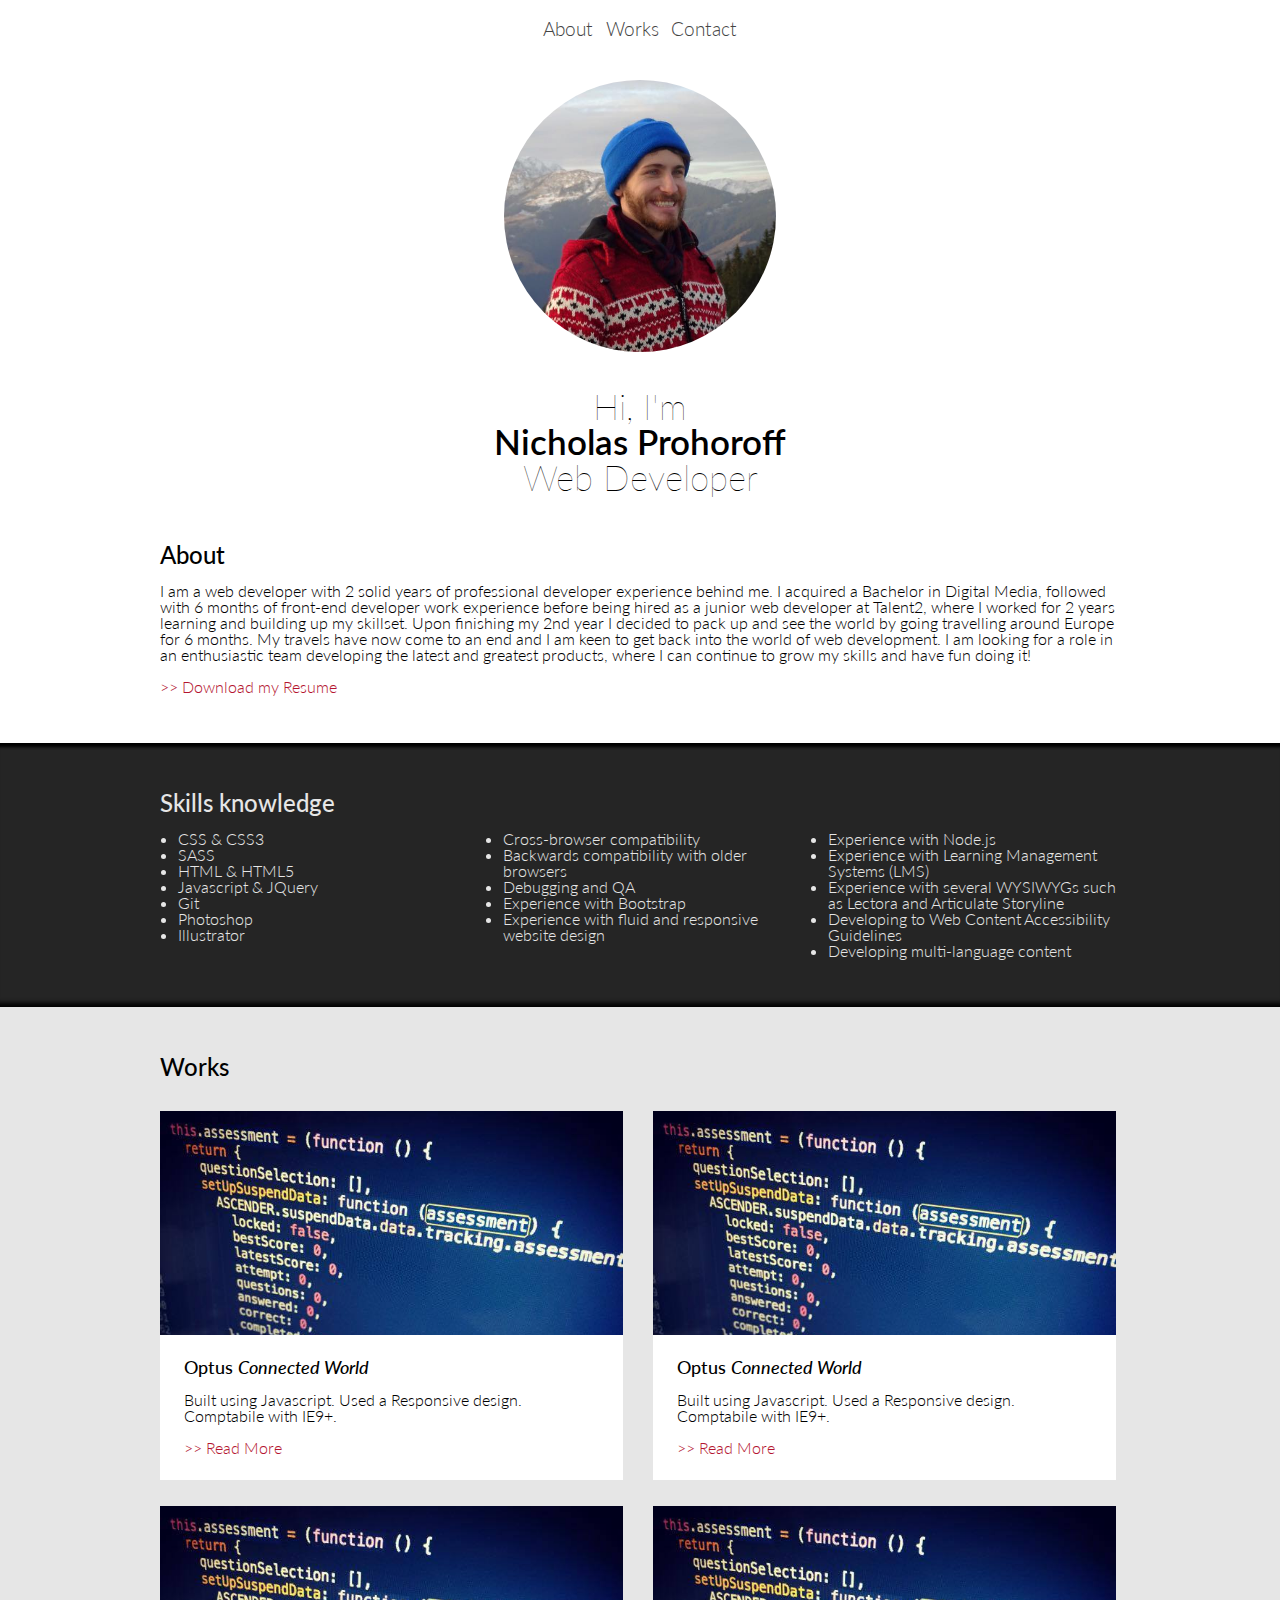
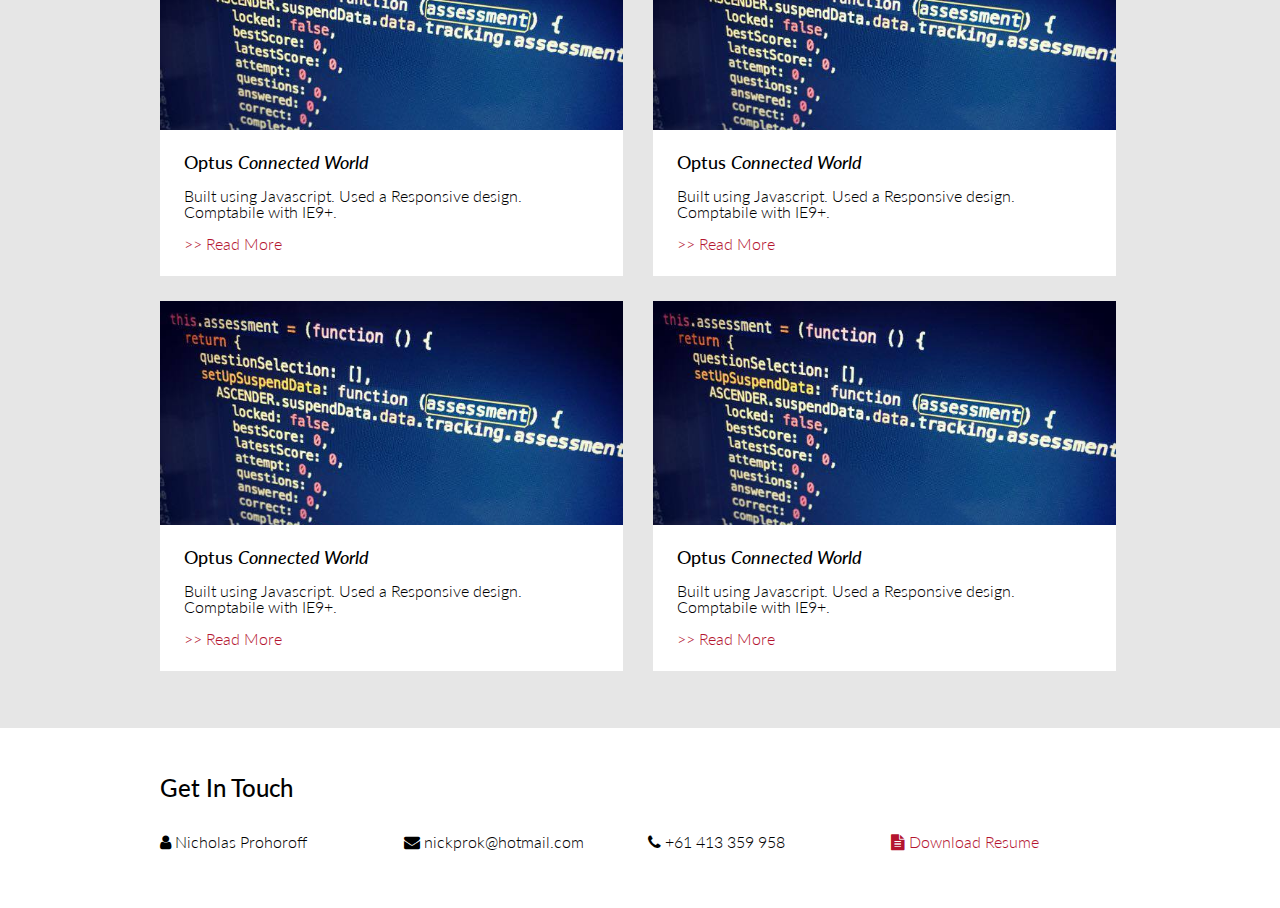
<file: index.html>
<!DOCTYPE html>
<!-- HTML5 Boilerplate -->
<!--[if lt IE 7]>      <html class="no-js lt-ie9 lt-ie8 lt-ie7"> <![endif]-->
<!--[if IE 7]>         <html class="no-js lt-ie9 lt-ie8"> <![endif]-->
<!--[if IE 8]>         <html class="no-js lt-ie9"> <![endif]-->
<!--[if gt IE 8]><!--> <html class="no-js"> <!--<![endif]-->
<html>
    <head>
        <meta charset="UTF-8">
        
        <!---------------------------------------------------------------------
            Responsive Grid setup. From http://www.responsivegridsystem.com
        ----------------------------------------------------------------------->
        <!-- Always force latest IE rendering engine & Chrome Frame -->
        <meta http-equiv="X-UA-Compatible" content="IE=edge,chrome=1">
        <meta http-equiv="cleartype" content="on">

        <!-- Responsive and mobile friendly stuff -->
        <meta name="HandheldFriendly" content="True">
        <meta name="MobileOptimized" content="320">
        <meta name="viewport" content="width=device-width, initial-scale=1.0">

        <!-- Stylesheets -->
        <link rel="stylesheet" href="css/html5reset.css" media="all">
        <link rel="stylesheet" href="css/col.css" media="all">
        <link rel="stylesheet" href="css/2cols.css" media="all">
        <link rel="stylesheet" href="css/3cols.css" media="all">
        <link rel="stylesheet" href="css/4cols.css" media="all">
        <link rel="stylesheet" href="css/5cols.css" media="all">
        <link rel="stylesheet" href="css/6cols.css" media="all">
        <link rel="stylesheet" href="css/7cols.css" media="all">
        <link rel="stylesheet" href="css/8cols.css" media="all">
        <link rel="stylesheet" href="css/9cols.css" media="all">
        <link rel="stylesheet" href="css/10cols.css" media="all">
        <link rel="stylesheet" href="css/11cols.css" media="all">
        <link rel="stylesheet" href="css/12cols.css" media="all">
        <!--------------------------------------------------------------
            End of responsive grid setup
        --------------------------------------------------------------->    
        
        <script src="https://ajax.googleapis.com/ajax/libs/jquery/2.2.0/jquery.min.js"></script>
        <script src="js/jscript.js"></script>
        
        <link href='https://fonts.googleapis.com/css?family=Lato:400,700,900,300,100,900italic,700italic,400italic,300italic,100italic' rel='stylesheet' type='text/css'>
        <link rel="stylesheet" href="https://maxcdn.bootstrapcdn.com/font-awesome/4.5.0/css/font-awesome.min.css">
        
        <link rel="stylesheet" href="css/main.css">
        
        <title></title>
    </head>
    <body>
        <header>
            <nav>
                <ul>
                    <li><a href="#about">About</a></li>
                    <li><a href="#works">Works</a></li>
                    <li><a href="#contact">Contact</a></li>
                </ul>
            </nav>
        </header>
        <main id="about">
            <div class="title">
                <div class="photo">
                </div>
                <h1>
                    <span>Hi, I'm</span><br>
                    Nicholas Prohoroff <br>
                    <span>Web Developer</span>
                </h1>
            </div>
            <article>
                <section class="about">
                    <h2>About</h2>
                    <p>I am a web developer with 2 solid years of professional developer experience behind me. I acquired a Bachelor in Digital Media, followed with 6 months of front-end developer work experience before being hired as a junior web developer at Talent2, where I worked for 2 years learning and building up my skillset. Upon finishing my 2nd year I decided to pack up and see the world by going travelling around Europe for 6 months. My travels have now come to an end and I am keen to get back into the world of web development. I am looking for a role in an enthusiastic team developing the latest and greatest products, where I can continue to grow my skills and have fun doing it!</p>
                    <a href="files/nicholasprohoroff_resume.pdf" target="_blank">>> Download my Resume</a>
                </section>
                <section class="skills">
                    <h2>Skills knowledge</h2>
                    <div class="section group">
                        <div class="col span_1_of_3">
                            <ul>
                                <li>CSS &amp; CSS3</li>
                                <li>SASS</li>
                                <li>HTML &amp; HTML5</li>
                                <li>Javascript &amp; JQuery</li>
                                <li>Git</li>
                                <li>Photoshop</li>
                                <li>Illustrator</li>
                            </ul>
                        </div>
                        <div class="col span_1_of_3">
                            <ul>
                                <li>Cross-browser compatibility</li>
                                <li>Backwards compatibility with older browsers</li>
                                <li>Debugging and QA</li>
                                <li>Experience with Bootstrap</li>
                                <li>Experience with fluid and responsive website design</li>
                            </ul>
                        </div>
                        <div class="col span_1_of_3">
                            <ul>
                                <li>Experience with Node.js</li>
                                <li>Experience with Learning Management Systems (LMS)</li>
                                <li>Experience with several WYSIWYGs such as Lectora and Articulate Storyline</li>
                                <li>Developing to Web Content Accessibility Guidelines</li>
                                <li>Developing multi-language content</li>
                            </ul>
                        </div>
                    </div>
                </section>
                <section id="works" class="works">
                    <h2>Works</h2>
                    <div class="worksWrapper section group">
                        <div class="item col span_1_of_6">
                            <div class="imageContainer">
                            </div>
                            <div class="description">
                                <h3>Optus <i>Connected World</i></h3>
                                <p>Built using Javascript. Used a Responsive design. Comptabile with IE9+.</p>
                                <a>>> Read More</a>
                            </div>
                        </div>
                        <div class="item col span_1_of_6">
                            <div class="imageContainer">
                            </div>
                            <div class="description">
                                <h3>Optus <i>Connected World</i></h3>
                                <p>Built using Javascript. Used a Responsive design. Comptabile with IE9+.</p>
                                <a>>> Read More</a>
                            </div>
                        </div>
                        <div class="item col span_1_of_6">
                            <div class="imageContainer">
                            </div>
                            <div class="description">
                                <h3>Optus <i>Connected World</i></h3>
                                <p>Built using Javascript. Used a Responsive design. Comptabile with IE9+.</p>
                                <a>>> Read More</a>
                            </div>
                        </div>
                        <div class="item col span_1_of_6">
                            <div class="imageContainer">
                            </div>
                            <div class="description">
                                <h3>Optus <i>Connected World</i></h3>
                                <p>Built using Javascript. Used a Responsive design. Comptabile with IE9+.</p>
                                <a>>> Read More</a>
                            </div>
                        </div>
                        <div class="item col span_1_of_6">
                            <div class="imageContainer">
                            </div>
                            <div class="description">
                                <h3>Optus <i>Connected World</i></h3>
                                <p>Built using Javascript. Used a Responsive design. Comptabile with IE9+.</p>
                                <a>>> Read More</a>
                            </div>
                        </div>
                        <div class="item col span_1_of_6">
                            <div class="imageContainer">
                            </div>
                            <div class="description">
                                <h3>Optus <i>Connected World</i></h3>
                                <p>Built using Javascript. Used a Responsive design. Comptabile with IE9+.</p>
                                <a>>> Read More</a>
                            </div>
                        </div>
                    </div>
                </section>
            </article>
        </main>
        <footer id="contact">
            <h2>Get In Touch</h2>
            <ul class="section group">
                <li class="col span_1_of_4"><i class="fa fa-user"></i> Nicholas Prohoroff</li>
                <li class="col span_1_of_4"><i class="fa fa-envelope"></i> nickprok@hotmail.com</li>
                <li class="col span_1_of_4"><i class="fa fa-phone"></i> +61 413 359 958</li>
                <li class="col span_1_of_4"><a href="files/nicholasprohoroff_resume.pdf" target="_blank"><i class="fa fa-file-text"></i> Download Resume</a></li>
            </ul>
        </footer>
    </body>
</html>
</file>
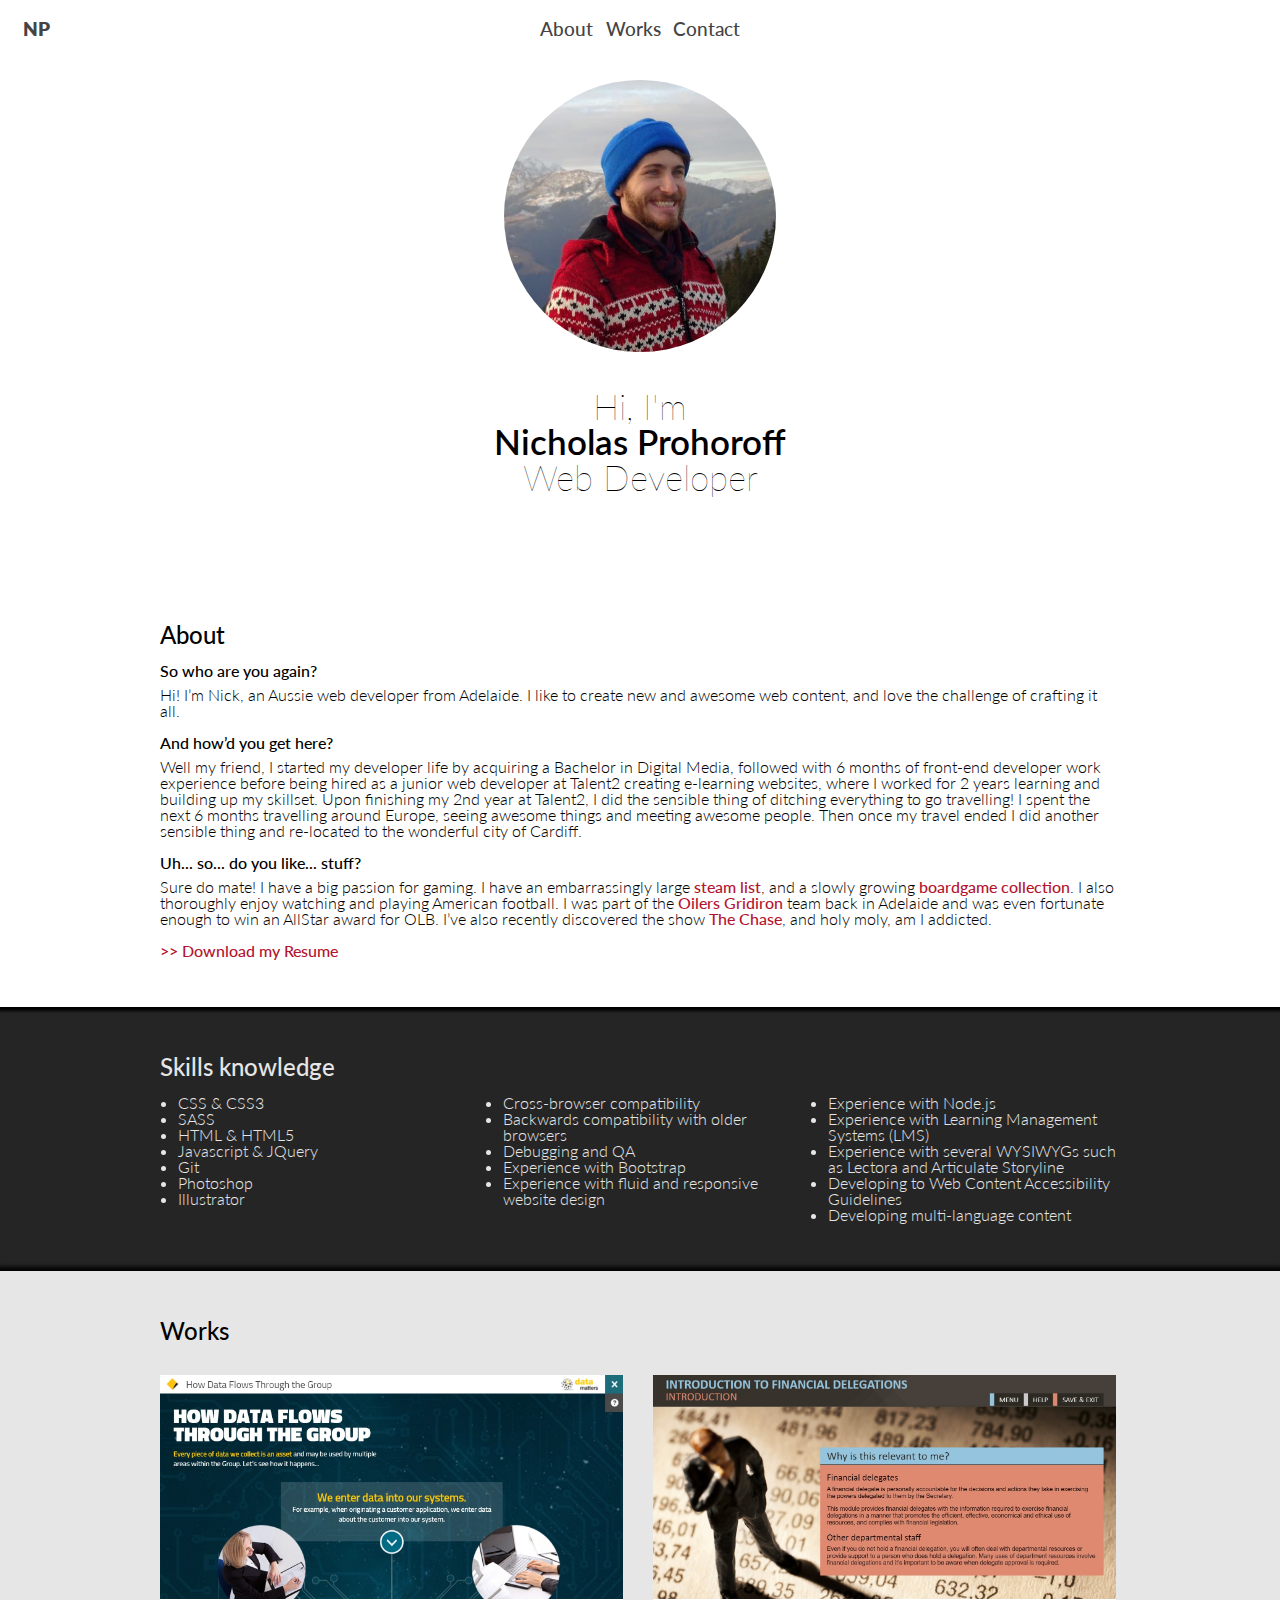
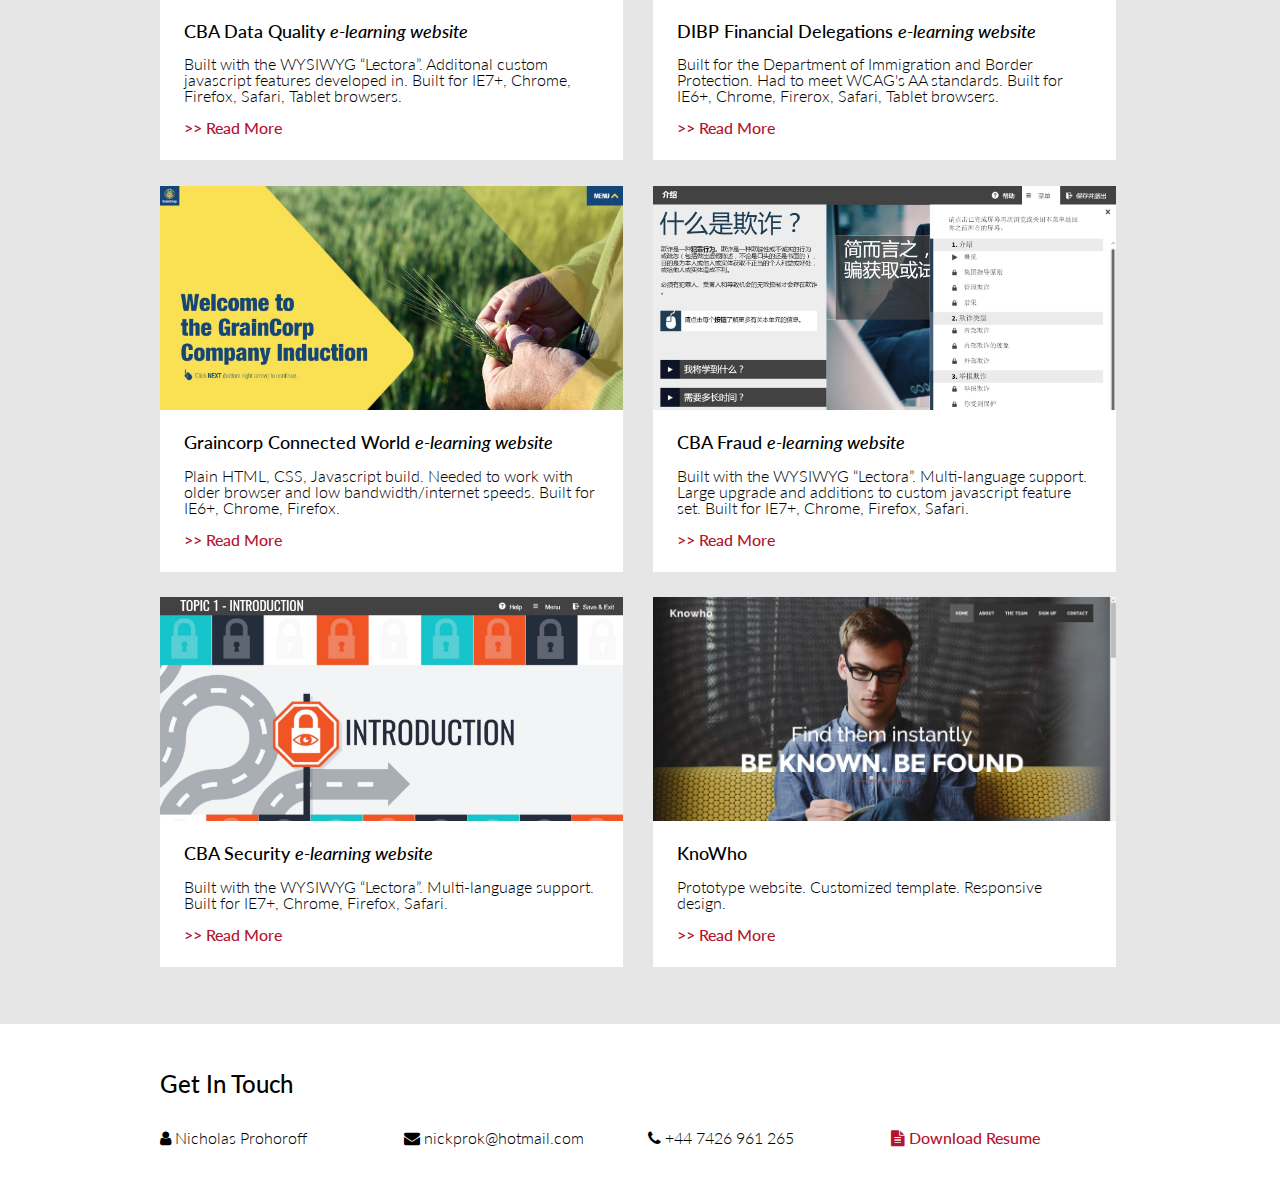
<file: website/index.html>
<!DOCTYPE html>
<!-- HTML5 Boilerplate -->
<!--[if lt IE 7]>      <html class="no-js lt-ie9 lt-ie8 lt-ie7"> <![endif]-->
<!--[if IE 7]>         <html class="no-js lt-ie9 lt-ie8"> <![endif]-->
<!--[if IE 8]>         <html class="no-js lt-ie9"> <![endif]-->
<!--[if gt IE 8]><!--> <html class="no-js"> <!--<![endif]-->
<html>
    <head>
        <meta charset="UTF-8">
        
        <!---------------------------------------------------------------------
            Responsive Grid setup. From http://www.responsivegridsystem.com
        ----------------------------------------------------------------------->
        <!-- Always force latest IE rendering engine & Chrome Frame -->
        <meta http-equiv="X-UA-Compatible" content="IE=edge,chrome=1">
        <meta http-equiv="cleartype" content="on">

        <!-- Responsive and mobile friendly stuff -->
        <meta name="HandheldFriendly" content="True">
        <meta name="MobileOptimized" content="320">
        <meta name="viewport" content="width=device-width, initial-scale=1">

        <!-- Stylesheets -->
        <link rel="stylesheet" href="css/html5reset.css" media="all">
        <link rel="stylesheet" href="css/col.css" media="all">
        <link rel="stylesheet" href="css/2cols.css" media="all">
        <link rel="stylesheet" href="css/3cols.css" media="all">
        <link rel="stylesheet" href="css/4cols.css" media="all">
        <link rel="stylesheet" href="css/5cols.css" media="all">
        <link rel="stylesheet" href="css/6cols.css" media="all">
        <!--------------------------------------------------------------
            End of responsive grid setup
        --------------------------------------------------------------->    

        <link href='https://fonts.googleapis.com/css?family=Lato:400,700,900,300,100,900italic,700italic,400italic,300italic,100italic' rel='stylesheet' type='text/css'>
        <link rel="stylesheet" href="https://maxcdn.bootstrapcdn.com/font-awesome/4.5.0/css/font-awesome.min.css">
        <link rel="stylesheet" href="css/main.css">
        
        <script src="https://ajax.googleapis.com/ajax/libs/jquery/2.2.0/jquery.min.js"></script>
        <script src="js/jscript.js"></script>
        
        <title>Nicholas Prohoroff - Web Developer</title>
    </head>
    <body>
        <header>
            <nav>
                <a class="logo" href="main">NP</a>
                <ul>
                    <li><a href="#about">About</a></li>
                    <li><a href="#works">Works</a></li>
                    <li><a href="#contact">Contact</a></li>
                </ul>
            </nav>
        </header>
        <main>
            <div class="title">
                <div class="photo">
                </div>
                <h1>
                    <span>Hi, I'm</span><br>
                    Nicholas Prohoroff <br>
                    <span>Web Developer</span>
                </h1>
            </div>
            <article>
                <section class="about" id="about">
                    <h2>About</h2>
                    <p><span>So who are you again?</span><br>
                        Hi! I’m Nick, an Aussie web developer from Adelaide. I like to create new and awesome web content, and love the challenge of crafting it all.</p>
                    <p><span>And how’d you get here?</span><br>
                        Well my friend, I started my developer life by acquiring a Bachelor in Digital Media, followed with 6 months of front-end developer work experience before being hired as a junior web developer at Talent2 creating e-learning websites, where I worked for 2 years learning and building up my skillset. Upon finishing my 2nd year at Talent2, I did the sensible thing of ditching everything to go travelling! I spent the next 6 months travelling around Europe, seeing awesome things and meeting awesome people. Then once my travel ended I did another sensible thing and re-located to the wonderful city of Cardiff.</p>
                    <p><span>Uh... so... do you like... stuff?</span><br>
                        Sure do mate! I have a big passion for gaming. I have an embarrassingly large <a href="http://steamcommunity.com/id/gunsmokeprok/games/?tab=all" target="_blank">steam list</a>, and a slowly growing <a href="https://boardgamegeek.com/collection/user/GuNsmokeprok?own=1&subtype=boardgame&gallery=large&ff=1" target="_blank">boardgame collection</a>. I also thoroughly enjoy watching and playing American football. I was part of the <a href="https://www.facebook.com/AshRowePhotography/photos/a.770616826344093.1073741870.681869521885491/770620469677062/?type=3&theater" target="_blank">Oilers Gridiron</a> team back in Adelaide and was even fortunate enough to win an AllStar award for OLB. I’ve also recently discovered the show <a href="http://www.itv.com/hub/the-chase" target="_blank">The Chase</a>, and holy moly, am I addicted.</p>
                    <a href="files/NicholasProhoroffResume.pdf" target="_blank">>> Download my Resume</a>
                </section>
                <section class="skills">
                    <h2>Skills knowledge</h2>
                    <div class="section group">
                        <div class="col span_1_of_3">
                            <ul>
                                <li>CSS &amp; CSS3</li>
                                <li>SASS</li>
                                <li>HTML &amp; HTML5</li>
                                <li>Javascript &amp; JQuery</li>
                                <li>Git</li>
                                <li>Photoshop</li>
                                <li>Illustrator</li>
                            </ul>
                        </div>
                        <div class="col span_1_of_3">
                            <ul>
                                <li>Cross-browser compatibility</li>
                                <li>Backwards compatibility with older browsers</li>
                                <li>Debugging and QA</li>
                                <li>Experience with Bootstrap</li>
                                <li>Experience with fluid and responsive website design</li>
                            </ul>
                        </div>
                        <div class="col span_1_of_3">
                            <ul>
                                <li>Experience with Node.js</li>
                                <li>Experience with Learning Management Systems (LMS)</li>
                                <li>Experience with several WYSIWYGs such as Lectora and Articulate Storyline</li>
                                <li>Developing to Web Content Accessibility Guidelines</li>
                                <li>Developing multi-language content</li>
                            </ul>
                        </div>
                    </div>
                </section>
                <section id="works" class="works">
                    <h2>Works</h2>
                    <div class="worksWrapper section group">
                        <div class="item col span_1_of_6">
                            <div class="imageContainer" id="data-quality">
                                <a href="data_quality.html" class="read-more">>> Read More</a>
                            </div>
                            <div class="description">
                                <h3>CBA Data Quality <i>e-learning website</i></h3>
                                <p>Built with the WYSIWYG “Lectora”. Additonal custom javascript features developed in. Built for IE7+, Chrome, Firefox, Safari, Tablet browsers.</p>
                                <a href="data_quality.html">>> Read More</a>
                            </div>
                        </div>
                        <div class="item col span_1_of_6">
                            <div class="imageContainer" id="dibp">
                                <a href="dibp.html" class="read-more">>> Read More</a>
                            </div>
                            <div class="description">
                                <h3>DIBP Financial Delegations <i>e-learning website</i></h3>
                                <p>Built for the Department of Immigration and Border Protection. Had to meet WCAG's AA standards. Built for IE6+, Chrome, Firerox, Safari, Tablet browsers.</p>
                                <a href="dibp.html">>> Read More</a>
                            </div>
                        </div>
                        <div class="item col span_1_of_6">
                            <div class="imageContainer" id="graincorp">
                                <a href="graincorp.html" class="read-more">>> Read More</a>
                            </div>
                            <div class="description">
                                <h3>Graincorp Connected World <i>e-learning website</i></h3>
                                <p>Plain HTML, CSS, Javascript build. Needed to work with older browser and low bandwidth/internet speeds. Built for IE6+, Chrome, Firefox.</p>
                                <a href="graincorp.html">>> Read More</a>
                            </div>
                        </div>
                        <div class="item col span_1_of_6">
                            <div class="imageContainer" id="fraud">
                                <a href="fraud.html" class="read-more">>> Read More</a>
                            </div>
                            <div class="description">
                                <h3>CBA Fraud <i>e-learning website</i></h3>
                                <p>Built with the WYSIWYG “Lectora”. Multi-language support. Large upgrade and additions to custom javascript feature set. Built for IE7+, Chrome, Firefox, Safari.</p>
                                <a href="fraud.html">>> Read More</a>
                            </div>
                        </div>
                        <div class="item col span_1_of_6">
                            <div class="imageContainer" id="security">
                                <a href="security.html" class="read-more">>> Read More</a>
                            </div>
                            <div class="description">
                                <h3>CBA Security <i>e-learning website</i></h3>
                                <p>Built with the WYSIWYG “Lectora”. Multi-language support. Built for IE7+, Chrome, Firefox, Safari.</p>
                                <a href="security.html">>> Read More</a>
                            </div>
                        </div>
                        <div class="item col span_1_of_6">
                            <div class="imageContainer" id="knowho">
                                <a href="knowho.html" class="read-more">>> Read More</a>
                            </div>
                            <div class="description">
                                <h3>KnoWho</h3>
                                <p>Prototype website. Customized template. Responsive design.</p>
                                <a href="knowho.html">>> Read More</a>
                            </div>
                        </div>
                    </div>
                </section>
            </article>
        </main>
        <footer id="contact">
            <h2>Get In Touch</h2>
            <ul class="section group">
                <li class="col span_1_of_4"><i class="fa fa-user"></i> Nicholas Prohoroff</li>
                <li class="col span_1_of_4"><i class="fa fa-envelope"></i> nickprok@hotmail.com</li>
                <li class="col span_1_of_4"><i class="fa fa-phone"></i> +44 7426 961 265</li>
                <li class="col span_1_of_4"><a href="files/NicholasProhoroffResume.pdf" target="_blank"><i class="fa fa-file-text"></i> Download Resume</a></li>
            </ul>
        </footer>
    </body>
</html>
</file>
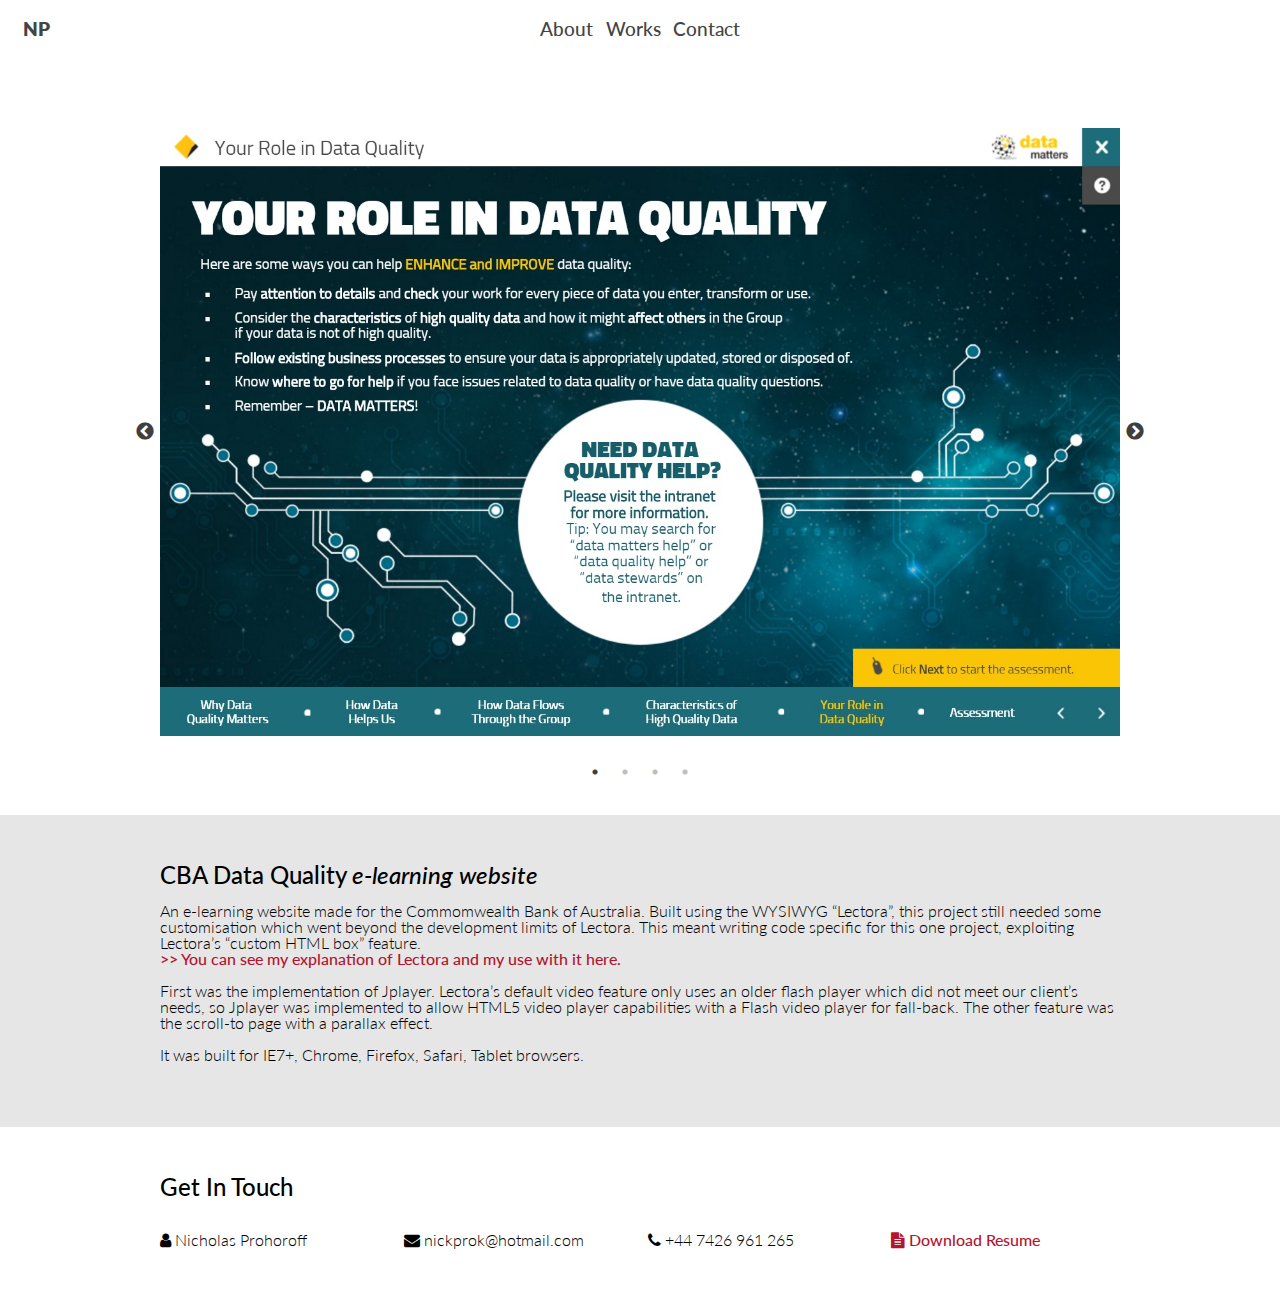
<file: website/data_quality.html>
<!DOCTYPE html>
<!-- HTML5 Boilerplate -->
<!--[if lt IE 7]>      <html class="no-js lt-ie9 lt-ie8 lt-ie7"> <![endif]-->
<!--[if IE 7]>         <html class="no-js lt-ie9 lt-ie8"> <![endif]-->
<!--[if IE 8]>         <html class="no-js lt-ie9"> <![endif]-->
<!--[if gt IE 8]><!--> <html class="no-js"> <!--<![endif]-->
<html>
    <head>
        <meta charset="UTF-8">
        
        <!---------------------------------------------------------------------
            Responsive Grid setup. From http://www.responsivegridsystem.com
        ----------------------------------------------------------------------->
        <!-- Always force latest IE rendering engine & Chrome Frame -->
        <meta http-equiv="X-UA-Compatible" content="IE=edge,chrome=1">
        <meta http-equiv="cleartype" content="on">

        <!-- Responsive and mobile friendly stuff -->
        <meta name="HandheldFriendly" content="True">
        <meta name="MobileOptimized" content="320">
        <meta name="viewport" content="width=device-width, initial-scale=1.0">

        <!-- Stylesheets -->
        <link rel="stylesheet" href="css/html5reset.css" media="all">
        <link rel="stylesheet" href="css/col.css" media="all">
        <link rel="stylesheet" href="css/2cols.css" media="all">
        <link rel="stylesheet" href="css/3cols.css" media="all">
        <link rel="stylesheet" href="css/4cols.css" media="all">
        <link rel="stylesheet" href="css/5cols.css" media="all">
        <link rel="stylesheet" href="css/6cols.css" media="all">
        <!--------------------------------------------------------------
            End of responsive grid setup
        --------------------------------------------------------------->    

        <link href='https://fonts.googleapis.com/css?family=Lato:400,700,900,300,100,900italic,700italic,400italic,300italic,100italic' rel='stylesheet' type='text/css'>
        <link rel="stylesheet" href="https://maxcdn.bootstrapcdn.com/font-awesome/4.5.0/css/font-awesome.min.css">
        <link rel="stylesheet" type="text/css" href="slick/slick.css"/>
        <link rel="stylesheet" type="text/css" href="slick/slick-theme.css"/>
        <link rel="stylesheet" href="css/main.css">
        
        <script src="https://ajax.googleapis.com/ajax/libs/jquery/2.2.0/jquery.min.js"></script>
        <script type="text/javascript" src="slick/slick.min.js"></script>
        <script src="js/jscript.js"></script>
        
        <title>Nicholas Prohoroff - Web Developer</title>
    </head>
    <body>
        <header>
            <nav>
                <a class="logo" href="index.html">NP</a>
                <ul>
                    <li><a href="index.html#about">About</a></li>
                    <li><a href="index.html#works">Works</a></li>
                    <li><a href="index.html#contact">Contact</a></li>
                </ul>
            </nav>
        </header>
        <main id="about">
            <article>
                <section class="showcase">
                    <div class="carouselWrapper">
                        <div><img src="images/cba_data_qual_conclusion.jpg"></div>
                        <div><img src="images/cba_data_qual_diagram.jpg"></div>
                        <div><img src="images/cba_data_qual_parallax.jpg"></div>
                        <div><img src="images/cba_data_qual_video.jpg"></div>
                    </div>
                </section>
                <section class="write-up">
                    <h2>CBA Data Quality <i>e-learning website</i></h2>
                    <p>An e-learning website made for the Commomwealth Bank of Australia. Built using the WYSIWYG “Lectora”, this project still needed some customisation which went beyond the development limits of Lectora. This meant writing code specific for this one project, exploiting Lectora’s “custom HTML box” feature.<br>
                        <a href="https://github.com/GuNsmoke12/portfolio/blob/master/examples/lectora/lectora.md" target="_blank">>> You can see my explanation of Lectora and my use with it here.</a></p>
                    <p>First was the implementation of Jplayer. Lectora’s default video feature only uses an older flash player which did not meet our client’s needs, so Jplayer was implemented to allow HTML5 video player capabilities with a Flash video player for fall-back. The other feature was the scroll-to page with a parallax effect.</p>
                    <p>It was built for IE7+, Chrome, Firefox, Safari, Tablet browsers.</p>
                </section>
            </article>
        </main>
        <footer id="contact">
            <h2>Get In Touch</h2>
            <ul class="section group">
                <li class="col span_1_of_4"><i class="fa fa-user"></i> Nicholas Prohoroff</li>
                <li class="col span_1_of_4"><i class="fa fa-envelope"></i> nickprok@hotmail.com</li>
                <li class="col span_1_of_4"><i class="fa fa-phone"></i> +44 7426 961 265</li>
                <li class="col span_1_of_4"><a href="files/NicholasProhoroffResume.pdf" target="_blank"><i class="fa fa-file-text"></i> Download Resume</a></li>
            </ul>
        </footer>
    </body>
</html>
</file>
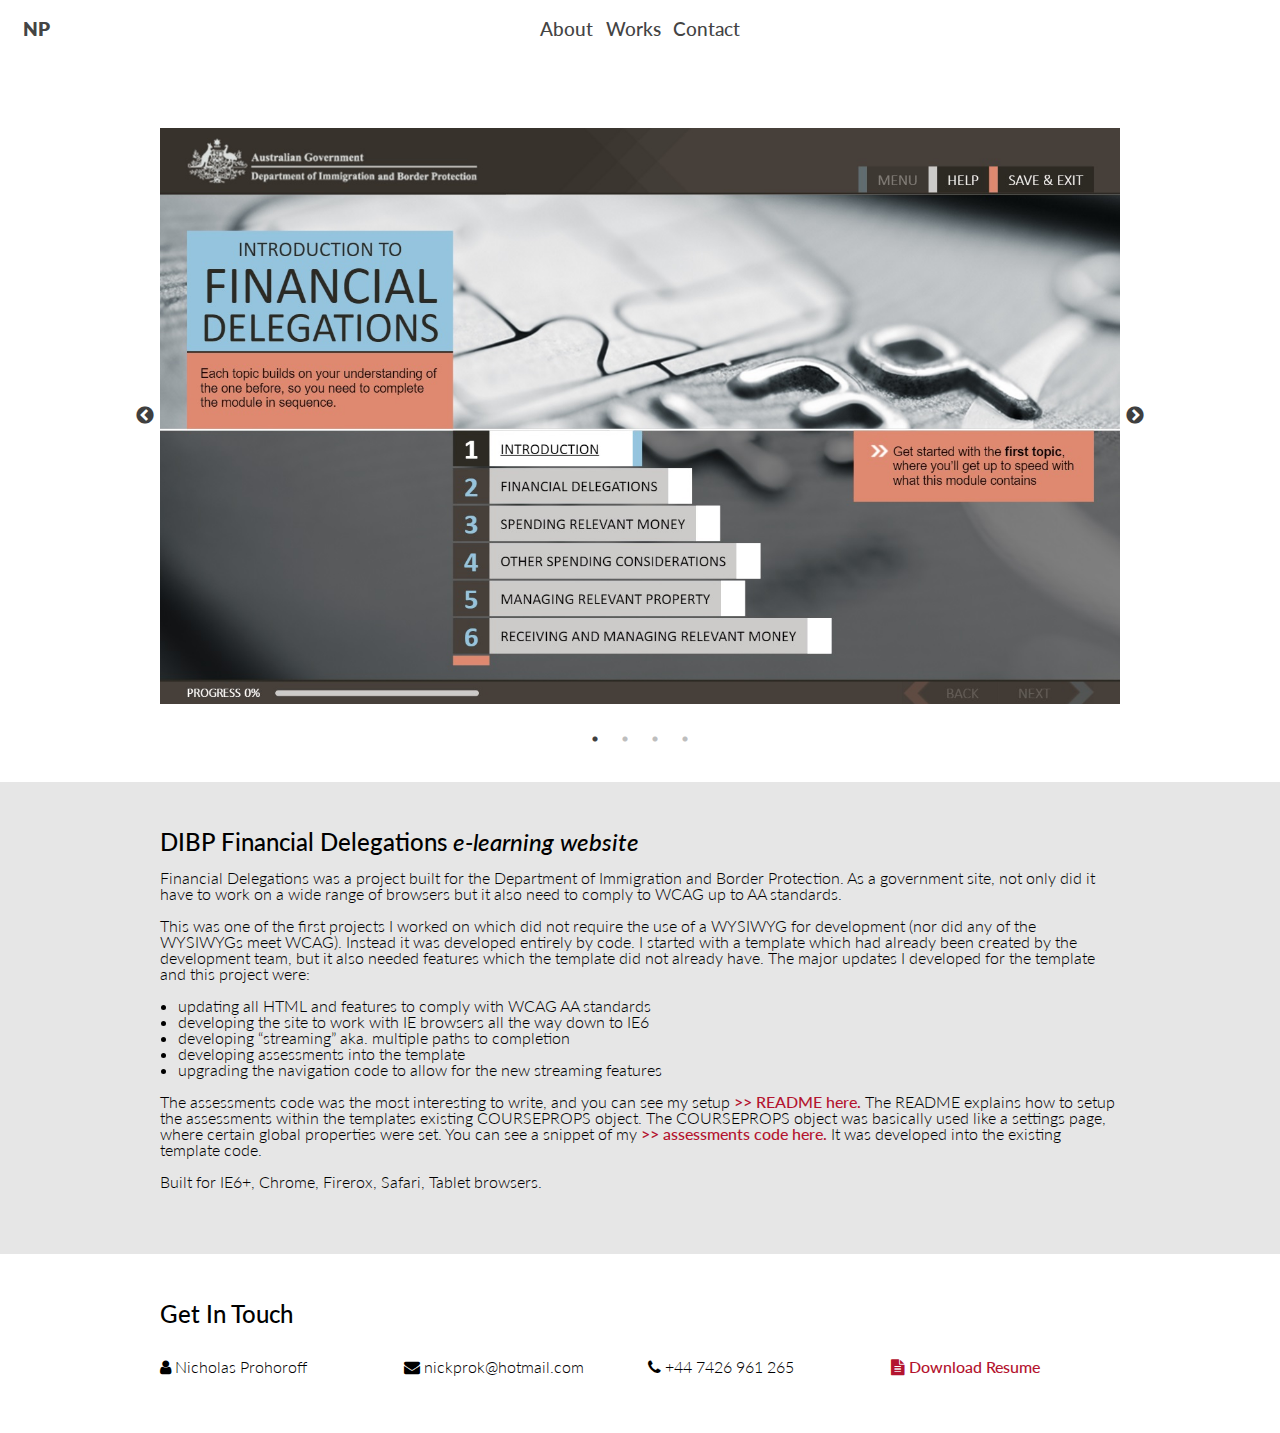
<file: website/dibp.html>
<!DOCTYPE html>
<!-- HTML5 Boilerplate -->
<!--[if lt IE 7]>      <html class="no-js lt-ie9 lt-ie8 lt-ie7"> <![endif]-->
<!--[if IE 7]>         <html class="no-js lt-ie9 lt-ie8"> <![endif]-->
<!--[if IE 8]>         <html class="no-js lt-ie9"> <![endif]-->
<!--[if gt IE 8]><!--> <html class="no-js"> <!--<![endif]-->
<html>
    <head>
        <meta charset="UTF-8">
        
        <!---------------------------------------------------------------------
            Responsive Grid setup. From http://www.responsivegridsystem.com
        ----------------------------------------------------------------------->
        <!-- Always force latest IE rendering engine & Chrome Frame -->
        <meta http-equiv="X-UA-Compatible" content="IE=edge,chrome=1">
        <meta http-equiv="cleartype" content="on">

        <!-- Responsive and mobile friendly stuff -->
        <meta name="HandheldFriendly" content="True">
        <meta name="MobileOptimized" content="320">
        <meta name="viewport" content="width=device-width, initial-scale=1.0">

        <!-- Stylesheets -->
        <link rel="stylesheet" href="css/html5reset.css" media="all">
        <link rel="stylesheet" href="css/col.css" media="all">
        <link rel="stylesheet" href="css/2cols.css" media="all">
        <link rel="stylesheet" href="css/3cols.css" media="all">
        <link rel="stylesheet" href="css/4cols.css" media="all">
        <link rel="stylesheet" href="css/5cols.css" media="all">
        <link rel="stylesheet" href="css/6cols.css" media="all">
        <!--------------------------------------------------------------
            End of responsive grid setup
        --------------------------------------------------------------->    

        <link href='https://fonts.googleapis.com/css?family=Lato:400,700,900,300,100,900italic,700italic,400italic,300italic,100italic' rel='stylesheet' type='text/css'>
        <link rel="stylesheet" href="https://maxcdn.bootstrapcdn.com/font-awesome/4.5.0/css/font-awesome.min.css">
        <link rel="stylesheet" type="text/css" href="slick/slick.css"/>
        <link rel="stylesheet" type="text/css" href="slick/slick-theme.css"/>
        <link rel="stylesheet" href="css/main.css">
        
        <script src="https://ajax.googleapis.com/ajax/libs/jquery/2.2.0/jquery.min.js"></script>
        <script type="text/javascript" src="slick/slick.min.js"></script>
        <script src="js/jscript.js"></script>
        
        <title>Nicholas Prohoroff - Web Developer</title>
    </head>
    <body>
        <header>
            <nav>
                <a class="logo" href="index.html">NP</a>
                <ul>
                    <li><a href="index.html#about">About</a></li>
                    <li><a href="index.html#works">Works</a></li>
                    <li><a href="index.html#contact">Contact</a></li>
                </ul>
            </nav>
        </header>
        <main id="about">
            <article>
                <section class="showcase">
                    <div class="carouselWrapper">
                        <div><img src="images/dibp_menu.jpg"></div>
                        <div><img src="images/dibp_option.jpg"></div>
                        <div><img src="images/dibp_page.jpg"></div>
                        <div><img src="images/dibp_question.jpg"></div>
                    </div>
                </section>
                <section class="write-up">
                    <h2>DIBP Financial Delegations <i>e-learning website</i></h2>
                    <p>Financial Delegations was a project built for the Department of Immigration and Border Protection. As a government site, not only did it have to work on a wide range of browsers but it also need to comply to WCAG up to AA standards.</p>
                    <p>This was one of the first projects I worked on which did not require the use of a WYSIWYG for development (nor did any of the WYSIWYGs meet WCAG). Instead it was developed entirely by code. I started with a template which had already been created by the development team, but it also needed features which the template did not already have. The major updates I developed for the template and this project were:
                        <ul>
                            <li>updating all HTML and features to comply with WCAG AA standards</li>
                            <li>developing the site to work with IE browsers all the way down to IE6</li>
                            <li>developing “streaming” aka. multiple paths to completion</li>
                            <li>developing assessments into the template</li>
                            <li>upgrading the navigation code to allow for the new streaming features</li>
                        </ul>
                    </p>
                    <p>The assessments code was the most interesting to write, and you can see my setup <a href="https://github.com/GuNsmoke12/portfolio/blob/master/examples/multi_assessments/setup_instructions.md" target="_blank">>> README here.</a> The README explains how to setup the assessments within the templates existing COURSEPROPS object. The COURSEPROPS object was basically used like a settings page, where certain global properties were set. You can see a snippet of my <a href="https://github.com/GuNsmoke12/portfolio/blob/master/examples/multi_assessments/snippet.js" target="_blank">>> assessments code here.</a> It was developed into the existing template code.</p>
                    <p>Built for IE6+, Chrome, Firerox, Safari, Tablet browsers.</p>
                </section>
            </article>
        </main>
        <footer id="contact">
            <h2>Get In Touch</h2>
            <ul class="section group">
                <li class="col span_1_of_4"><i class="fa fa-user"></i> Nicholas Prohoroff</li>
                <li class="col span_1_of_4"><i class="fa fa-envelope"></i> nickprok@hotmail.com</li>
                <li class="col span_1_of_4"><i class="fa fa-phone"></i> +44 7426 961 265</li>
                <li class="col span_1_of_4"><a href="files/NicholasProhoroffResume.pdf" target="_blank"><i class="fa fa-file-text"></i> Download Resume</a></li>
            </ul>
        </footer>
    </body>
</html>
</file>
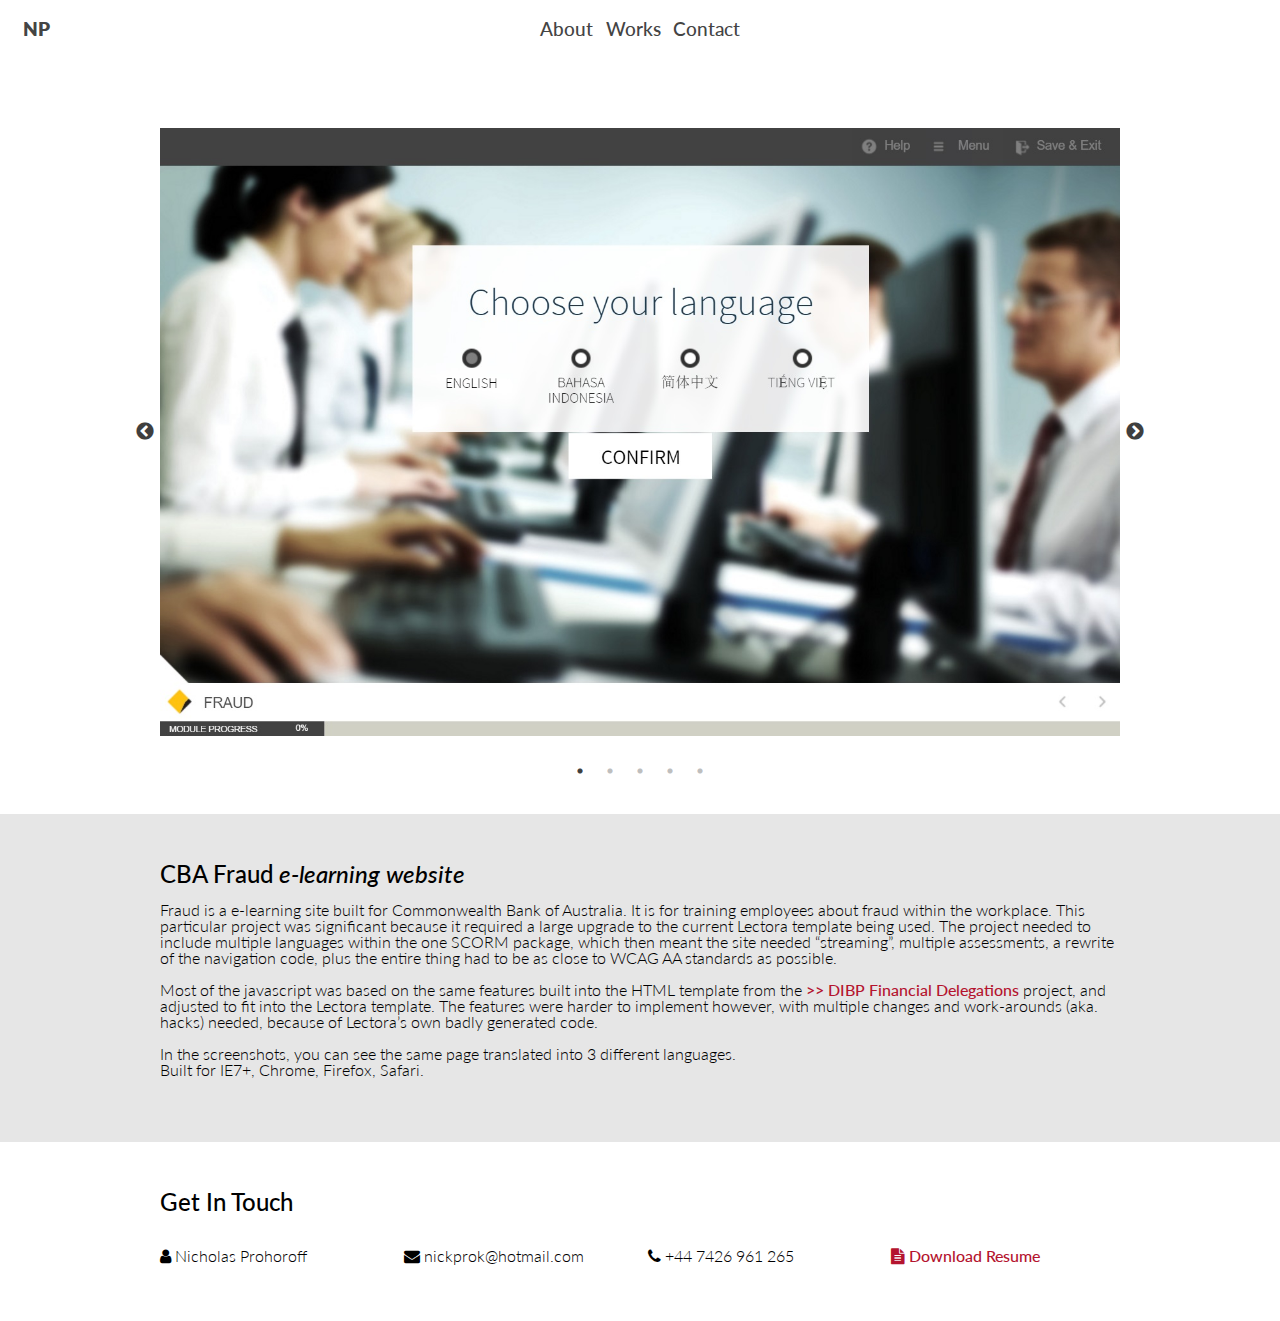
<file: website/fraud.html>
<!DOCTYPE html>
<!-- HTML5 Boilerplate -->
<!--[if lt IE 7]>      <html class="no-js lt-ie9 lt-ie8 lt-ie7"> <![endif]-->
<!--[if IE 7]>         <html class="no-js lt-ie9 lt-ie8"> <![endif]-->
<!--[if IE 8]>         <html class="no-js lt-ie9"> <![endif]-->
<!--[if gt IE 8]><!--> <html class="no-js"> <!--<![endif]-->
<html>
    <head>
        <meta charset="UTF-8">
        
        <!---------------------------------------------------------------------
            Responsive Grid setup. From http://www.responsivegridsystem.com
        ----------------------------------------------------------------------->
        <!-- Always force latest IE rendering engine & Chrome Frame -->
        <meta http-equiv="X-UA-Compatible" content="IE=edge,chrome=1">
        <meta http-equiv="cleartype" content="on">

        <!-- Responsive and mobile friendly stuff -->
        <meta name="HandheldFriendly" content="True">
        <meta name="MobileOptimized" content="320">
        <meta name="viewport" content="width=device-width, initial-scale=1.0">

        <!-- Stylesheets -->
        <link rel="stylesheet" href="css/html5reset.css" media="all">
        <link rel="stylesheet" href="css/col.css" media="all">
        <link rel="stylesheet" href="css/2cols.css" media="all">
        <link rel="stylesheet" href="css/3cols.css" media="all">
        <link rel="stylesheet" href="css/4cols.css" media="all">
        <link rel="stylesheet" href="css/5cols.css" media="all">
        <link rel="stylesheet" href="css/6cols.css" media="all">
        <!--------------------------------------------------------------
            End of responsive grid setup
        --------------------------------------------------------------->    

        <link href='https://fonts.googleapis.com/css?family=Lato:400,700,900,300,100,900italic,700italic,400italic,300italic,100italic' rel='stylesheet' type='text/css'>
        <link rel="stylesheet" href="https://maxcdn.bootstrapcdn.com/font-awesome/4.5.0/css/font-awesome.min.css">
        <link rel="stylesheet" type="text/css" href="slick/slick.css"/>
        <link rel="stylesheet" type="text/css" href="slick/slick-theme.css"/>
        <link rel="stylesheet" href="css/main.css">
        
        <script src="https://ajax.googleapis.com/ajax/libs/jquery/2.2.0/jquery.min.js"></script>
        <script type="text/javascript" src="slick/slick.min.js"></script>
        <script src="js/jscript.js"></script>
        
        <title>Nicholas Prohoroff - Web Developer</title>
    </head>
    <body>
        <header>
            <nav>
                <a class="logo" href="index.html">NP</a>
                <ul>
                    <li><a href="index.html#about">About</a></li>
                    <li><a href="index.html#works">Works</a></li>
                    <li><a href="index.html#contact">Contact</a></li>
                </ul>
            </nav>
        </header>
        <main id="about">
            <article>
                <section class="showcase">
                    <div class="carouselWrapper">
                        <div><img src="images/cba_fraud_language.jpg"></div>
                        <div><img src="images/cba_fraud_menu_chinese.jpg"></div>
                        <div><img src="images/cba_fraud_menu_indo.jpg"></div>
                        <div><img src="images/cba_fraud_menu_viet.jpg"></div>
                        <div><img src="images/cba_fraud_transition.jpg"></div>
                    </div>
                </section>
                <section class="write-up">
                    <h2>CBA Fraud <i>e-learning website</i></h2>
                    <p>Fraud is a e-learning site built for Commonwealth Bank of Australia. It is for training employees about fraud within the workplace. This particular project was significant because it required a large upgrade to the current Lectora template being used. The project needed to include multiple languages within the one SCORM package, which then meant the site needed “streaming”, multiple assessments, a rewrite of the navigation code, plus the entire thing had to be as close to WCAG AA standards as possible.</p>
                    <p>Most of the javascript was based on the same features built into the HTML template from the <a href="dibp.html">>> DIBP Financial Delegations</a> project, and adjusted to fit into the Lectora template. The features were harder to implement however, with multiple changes and work-arounds (aka. hacks) needed, because of Lectora’s own badly generated code.</p>
                    <p>In the screenshots, you can see the same page translated into 3 different languages.<br>
                        Built for IE7+, Chrome, Firefox, Safari.</p>
                </section>
            </article>
        </main>
        <footer id="contact">
            <h2>Get In Touch</h2>
            <ul class="section group">
                <li class="col span_1_of_4"><i class="fa fa-user"></i> Nicholas Prohoroff</li>
                <li class="col span_1_of_4"><i class="fa fa-envelope"></i> nickprok@hotmail.com</li>
                <li class="col span_1_of_4"><i class="fa fa-phone"></i> +44 7426 961 265</li>
                <li class="col span_1_of_4"><a href="files/NicholasProhoroffResume.pdf" target="_blank"><i class="fa fa-file-text"></i> Download Resume</a></li>
            </ul>
        </footer>
    </body>
</html>
</file>
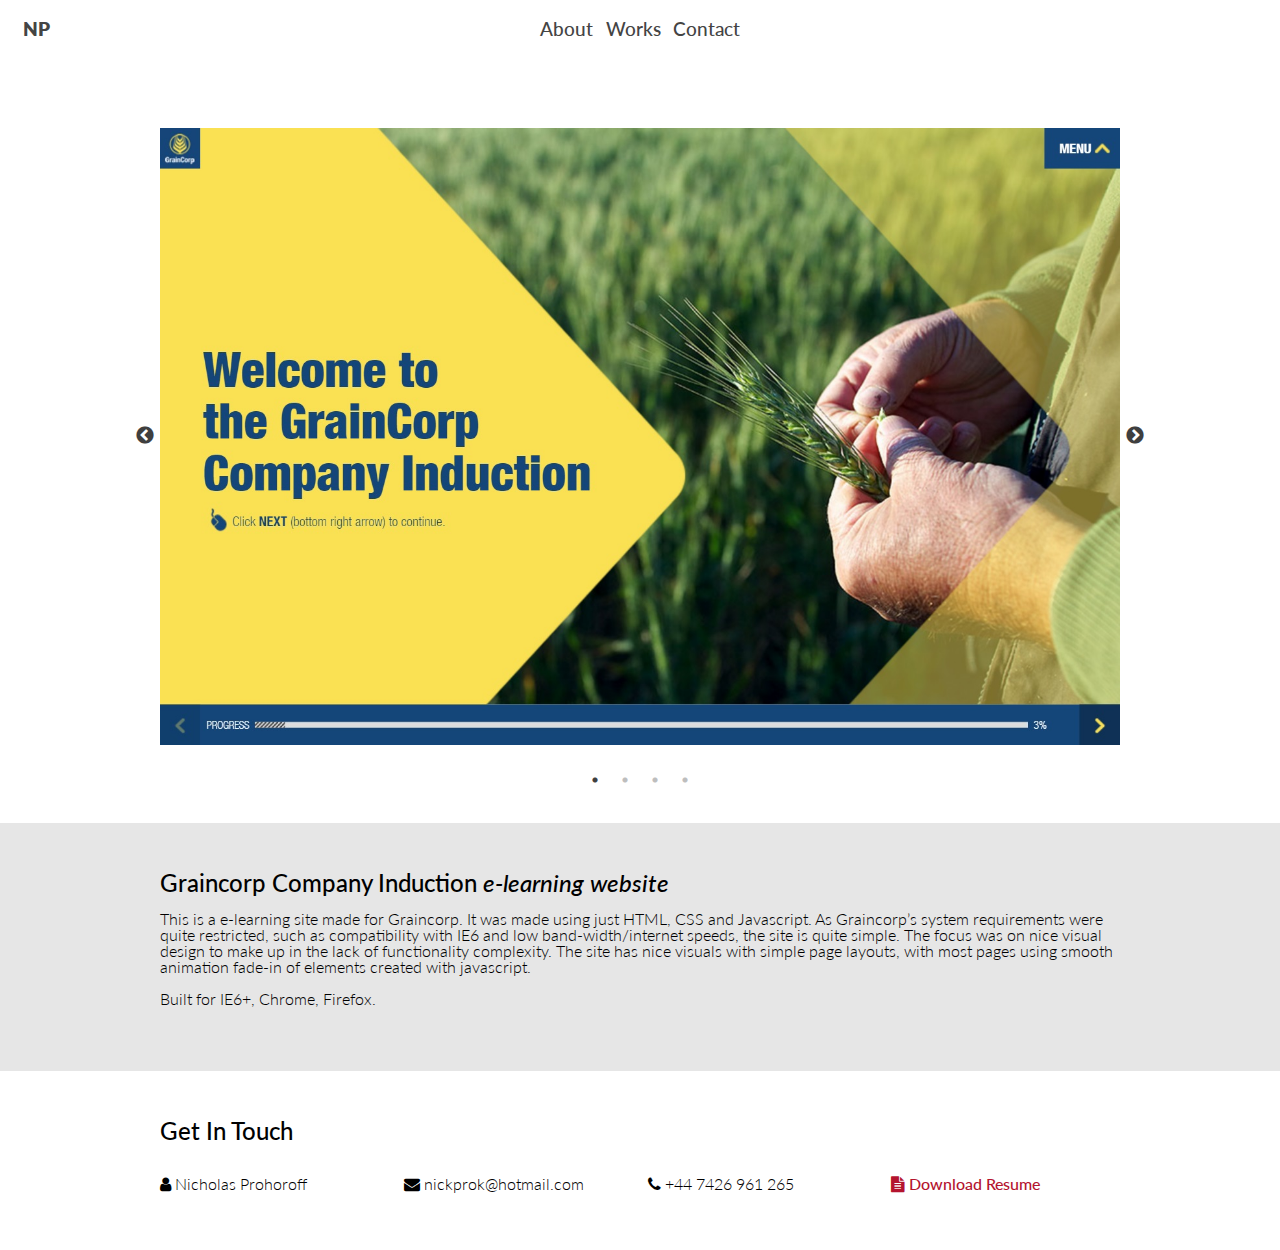
<file: website/graincorp.html>
<!DOCTYPE html>
<!-- HTML5 Boilerplate -->
<!--[if lt IE 7]>      <html class="no-js lt-ie9 lt-ie8 lt-ie7"> <![endif]-->
<!--[if IE 7]>         <html class="no-js lt-ie9 lt-ie8"> <![endif]-->
<!--[if IE 8]>         <html class="no-js lt-ie9"> <![endif]-->
<!--[if gt IE 8]><!--> <html class="no-js"> <!--<![endif]-->
<html>
    <head>
        <meta charset="UTF-8">
        
        <!---------------------------------------------------------------------
            Responsive Grid setup. From http://www.responsivegridsystem.com
        ----------------------------------------------------------------------->
        <!-- Always force latest IE rendering engine & Chrome Frame -->
        <meta http-equiv="X-UA-Compatible" content="IE=edge,chrome=1">
        <meta http-equiv="cleartype" content="on">

        <!-- Responsive and mobile friendly stuff -->
        <meta name="HandheldFriendly" content="True">
        <meta name="MobileOptimized" content="320">
        <meta name="viewport" content="width=device-width, initial-scale=1.0">

        <!-- Stylesheets -->
        <link rel="stylesheet" href="css/html5reset.css" media="all">
        <link rel="stylesheet" href="css/col.css" media="all">
        <link rel="stylesheet" href="css/2cols.css" media="all">
        <link rel="stylesheet" href="css/3cols.css" media="all">
        <link rel="stylesheet" href="css/4cols.css" media="all">
        <link rel="stylesheet" href="css/5cols.css" media="all">
        <link rel="stylesheet" href="css/6cols.css" media="all">
        <!--------------------------------------------------------------
            End of responsive grid setup
        --------------------------------------------------------------->    

        <link href='https://fonts.googleapis.com/css?family=Lato:400,700,900,300,100,900italic,700italic,400italic,300italic,100italic' rel='stylesheet' type='text/css'>
        <link rel="stylesheet" href="https://maxcdn.bootstrapcdn.com/font-awesome/4.5.0/css/font-awesome.min.css">
        <link rel="stylesheet" type="text/css" href="slick/slick.css"/>
        <link rel="stylesheet" type="text/css" href="slick/slick-theme.css"/>
        <link rel="stylesheet" href="css/main.css">
        
        <script src="https://ajax.googleapis.com/ajax/libs/jquery/2.2.0/jquery.min.js"></script>
        <script type="text/javascript" src="slick/slick.min.js"></script>
        <script src="js/jscript.js"></script>
        
        <title>Nicholas Prohoroff - Web Developer</title>
    </head>
    <body>
        <header>
            <nav>
                <a class="logo" href="index.html">NP</a>
                <ul>
                    <li><a href="index.html#about">About</a></li>
                    <li><a href="index.html#works">Works</a></li>
                    <li><a href="index.html#contact">Contact</a></li>
                </ul>
            </nav>
        </header>
        <main id="about">
            <article>
                <section class="showcase">
                    <div class="carouselWrapper">
                        <div><img src="images/graincorp_intro.jpg"></div>
                        <div><img src="images/graincorp_menu.jpg"></div>
                        <div><img src="images/graincorp_page.jpg"></div>
                        <div><img src="images/graincorp_timeline.jpg"></div>
                    </div>
                </section>
                <section class="write-up">
                    <h2>Graincorp Company Induction <i>e-learning website</i></h2>
                    <p>This is a e-learning site made for Graincorp. It was made using just HTML, CSS and Javascript. As Graincorp’s system requirements were quite restricted, such as compatibility with IE6 and low band-width/internet speeds, the site is quite simple. The focus was on nice visual design to make up in the lack of functionality complexity. The site has nice visuals with simple page layouts, with most pages using smooth animation fade-in of elements created with javascript.</p>
                    <p>Built for IE6+, Chrome, Firefox.</p>
                </section>
            </article>
        </main>
        <footer id="contact">
            <h2>Get In Touch</h2>
            <ul class="section group">
                <li class="col span_1_of_4"><i class="fa fa-user"></i> Nicholas Prohoroff</li>
                <li class="col span_1_of_4"><i class="fa fa-envelope"></i> nickprok@hotmail.com</li>
                <li class="col span_1_of_4"><i class="fa fa-phone"></i> +44 7426 961 265</li>
                <li class="col span_1_of_4"><a href="files/NicholasProhoroffResume.pdf" target="_blank"><i class="fa fa-file-text"></i> Download Resume</a></li>
            </ul>
        </footer>
    </body>
</html>
</file>
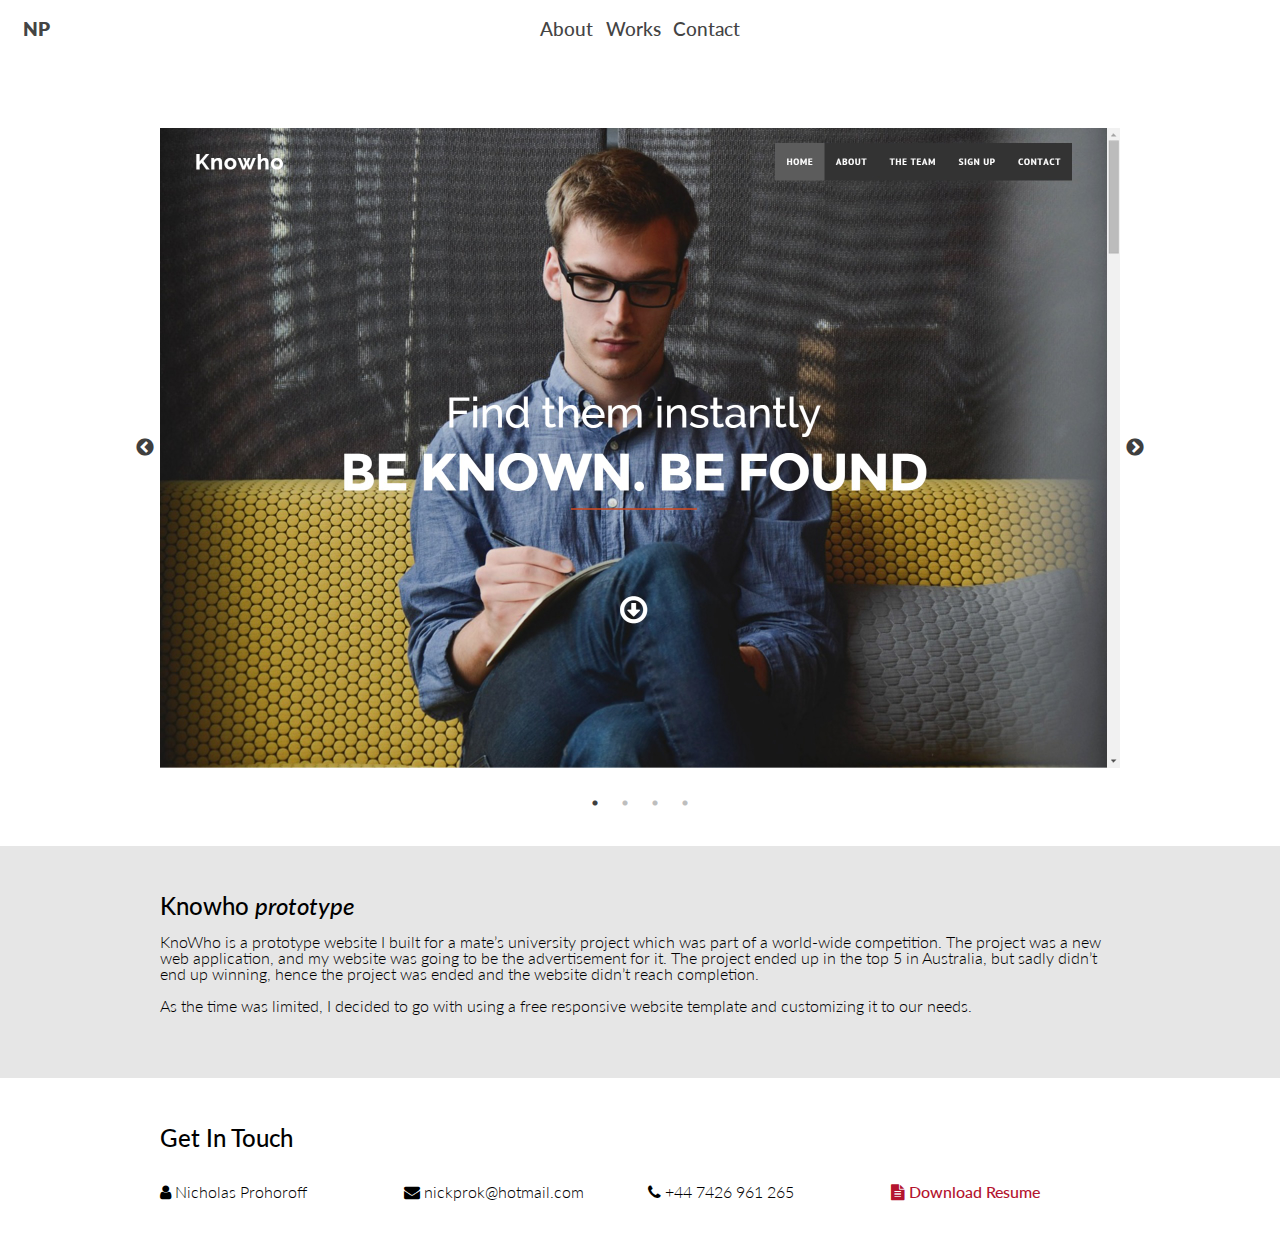
<file: website/knowho.html>
<!DOCTYPE html>
<!-- HTML5 Boilerplate -->
<!--[if lt IE 7]>      <html class="no-js lt-ie9 lt-ie8 lt-ie7"> <![endif]-->
<!--[if IE 7]>         <html class="no-js lt-ie9 lt-ie8"> <![endif]-->
<!--[if IE 8]>         <html class="no-js lt-ie9"> <![endif]-->
<!--[if gt IE 8]><!--> <html class="no-js"> <!--<![endif]-->
<html>
    <head>
        <meta charset="UTF-8">
        
        <!---------------------------------------------------------------------
            Responsive Grid setup. From http://www.responsivegridsystem.com
        ----------------------------------------------------------------------->
        <!-- Always force latest IE rendering engine & Chrome Frame -->
        <meta http-equiv="X-UA-Compatible" content="IE=edge,chrome=1">
        <meta http-equiv="cleartype" content="on">

        <!-- Responsive and mobile friendly stuff -->
        <meta name="HandheldFriendly" content="True">
        <meta name="MobileOptimized" content="320">
        <meta name="viewport" content="width=device-width, initial-scale=1.0">

        <!-- Stylesheets -->
        <link rel="stylesheet" href="css/html5reset.css" media="all">
        <link rel="stylesheet" href="css/col.css" media="all">
        <link rel="stylesheet" href="css/2cols.css" media="all">
        <link rel="stylesheet" href="css/3cols.css" media="all">
        <link rel="stylesheet" href="css/4cols.css" media="all">
        <link rel="stylesheet" href="css/5cols.css" media="all">
        <link rel="stylesheet" href="css/6cols.css" media="all">
        <!--------------------------------------------------------------
            End of responsive grid setup
        --------------------------------------------------------------->    

        <link href='https://fonts.googleapis.com/css?family=Lato:400,700,900,300,100,900italic,700italic,400italic,300italic,100italic' rel='stylesheet' type='text/css'>
        <link rel="stylesheet" href="https://maxcdn.bootstrapcdn.com/font-awesome/4.5.0/css/font-awesome.min.css">
        <link rel="stylesheet" type="text/css" href="slick/slick.css"/>
        <link rel="stylesheet" type="text/css" href="slick/slick-theme.css"/>
        <link rel="stylesheet" href="css/main.css">
        
        <script src="https://ajax.googleapis.com/ajax/libs/jquery/2.2.0/jquery.min.js"></script>
        <script type="text/javascript" src="slick/slick.min.js"></script>
        <script src="js/jscript.js"></script>
        
        <title>Nicholas Prohoroff - Web Developer</title>
    </head>
    <body>
        <header>
            <nav>
                <a class="logo" href="index.html">NP</a>
                <ul>
                    <li><a href="index.html#about">About</a></li>
                    <li><a href="index.html#works">Works</a></li>
                    <li><a href="index.html#contact">Contact</a></li>
                </ul>
            </nav>
        </header>
        <main id="about">
            <article>
                <section class="showcase">
                    <div class="carouselWrapper">
                        <div><img src="images/knowho_intro.jpg"></div>
                        <div><img src="images/knowho_info.jpg"></div>
                        <div><img src="images/knowho_signup.jpg"></div>
                        <div><img src="images/knowho_intro_mobile_new.jpg"></div>
                    </div>
                </section>
                <section class="write-up">
                    <h2>Knowho <i>prototype</i></h2>
                    <p>KnoWho is a prototype website I built for a mate’s university project which was part of a world-wide competition. The project was a new web application, and my website was going to be the advertisement for it. The project ended up in the top 5 in Australia, but sadly didn’t end up winning, hence the project was ended and the website didn’t reach completion.</p>
                    <p>As the time was limited, I decided to go with using a free responsive website template and customizing it to our needs.</p>
                </section>
            </article>
        </main>
        <footer id="contact">
            <h2>Get In Touch</h2>
            <ul class="section group">
                <li class="col span_1_of_4"><i class="fa fa-user"></i> Nicholas Prohoroff</li>
                <li class="col span_1_of_4"><i class="fa fa-envelope"></i> nickprok@hotmail.com</li>
                <li class="col span_1_of_4"><i class="fa fa-phone"></i> +44 7426 961 265</li>
                <li class="col span_1_of_4"><a href="files/NicholasProhoroffResume.pdf" target="_blank"><i class="fa fa-file-text"></i> Download Resume</a></li>
            </ul>
        </footer>
    </body>
</html>
</file>
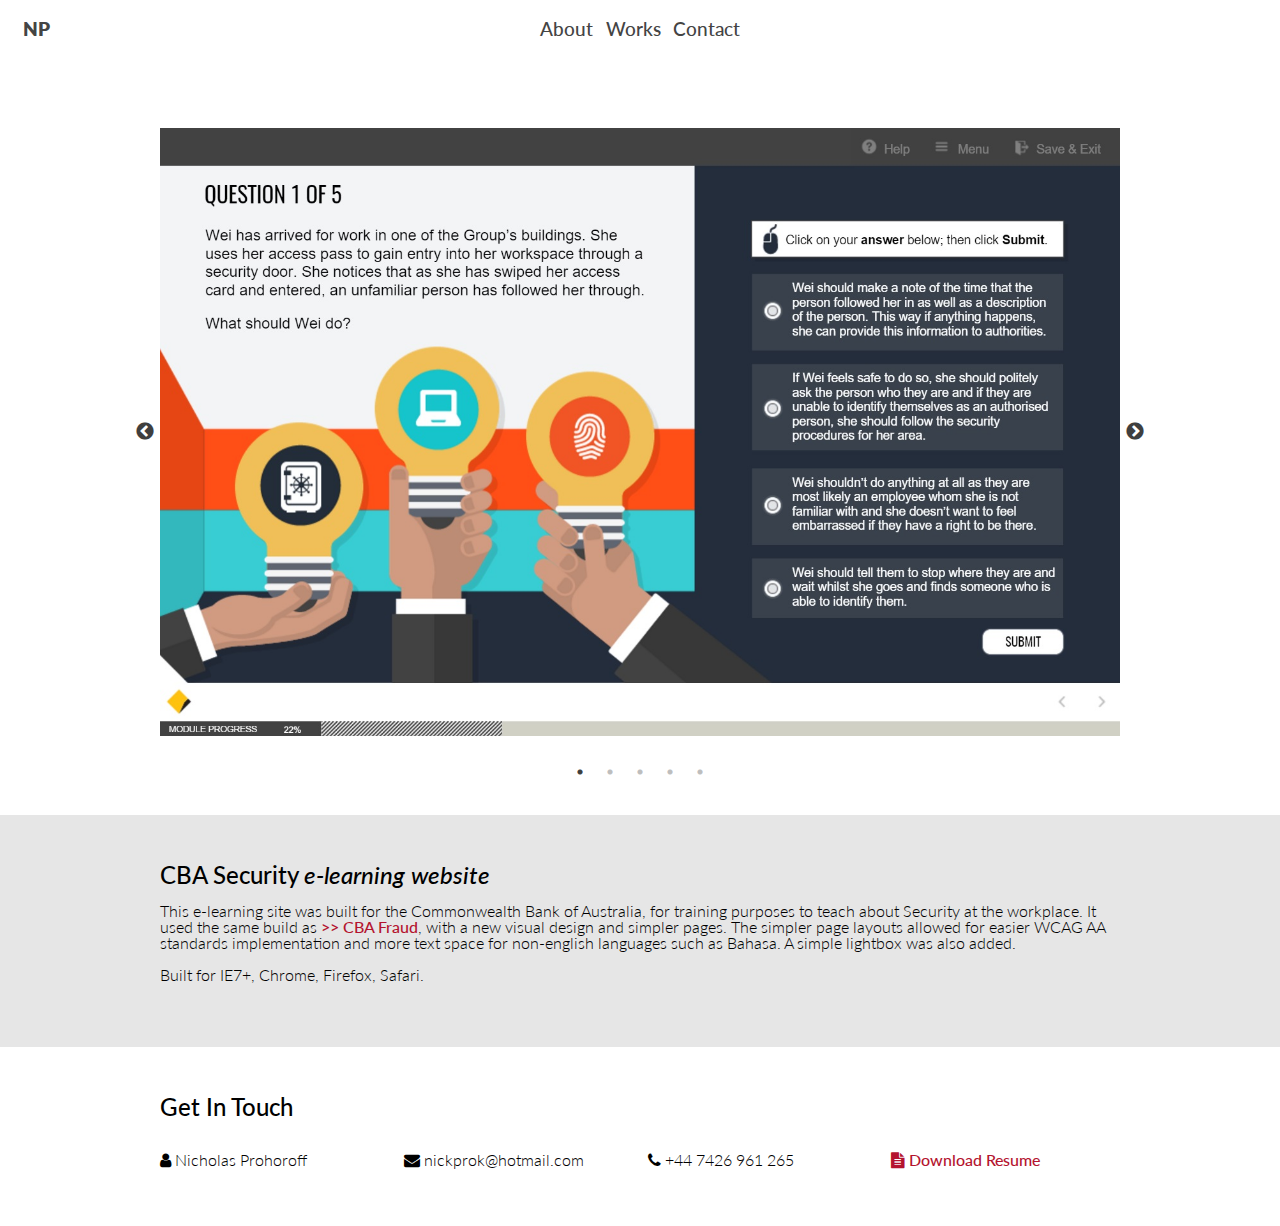
<file: website/security.html>
<!DOCTYPE html>
<!-- HTML5 Boilerplate -->
<!--[if lt IE 7]>      <html class="no-js lt-ie9 lt-ie8 lt-ie7"> <![endif]-->
<!--[if IE 7]>         <html class="no-js lt-ie9 lt-ie8"> <![endif]-->
<!--[if IE 8]>         <html class="no-js lt-ie9"> <![endif]-->
<!--[if gt IE 8]><!--> <html class="no-js"> <!--<![endif]-->
<html>
    <head>
        <meta charset="UTF-8">
        
        <!---------------------------------------------------------------------
            Responsive Grid setup. From http://www.responsivegridsystem.com
        ----------------------------------------------------------------------->
        <!-- Always force latest IE rendering engine & Chrome Frame -->
        <meta http-equiv="X-UA-Compatible" content="IE=edge,chrome=1">
        <meta http-equiv="cleartype" content="on">

        <!-- Responsive and mobile friendly stuff -->
        <meta name="HandheldFriendly" content="True">
        <meta name="MobileOptimized" content="320">
        <meta name="viewport" content="width=device-width, initial-scale=1.0">

        <!-- Stylesheets -->
        <link rel="stylesheet" href="css/html5reset.css" media="all">
        <link rel="stylesheet" href="css/col.css" media="all">
        <link rel="stylesheet" href="css/2cols.css" media="all">
        <link rel="stylesheet" href="css/3cols.css" media="all">
        <link rel="stylesheet" href="css/4cols.css" media="all">
        <link rel="stylesheet" href="css/5cols.css" media="all">
        <link rel="stylesheet" href="css/6cols.css" media="all">
        <!--------------------------------------------------------------
            End of responsive grid setup
        --------------------------------------------------------------->    

        <link href='https://fonts.googleapis.com/css?family=Lato:400,700,900,300,100,900italic,700italic,400italic,300italic,100italic' rel='stylesheet' type='text/css'>
        <link rel="stylesheet" href="https://maxcdn.bootstrapcdn.com/font-awesome/4.5.0/css/font-awesome.min.css">
        <link rel="stylesheet" type="text/css" href="slick/slick.css"/>
        <link rel="stylesheet" type="text/css" href="slick/slick-theme.css"/>
        <link rel="stylesheet" href="css/main.css">
        
        <script src="https://ajax.googleapis.com/ajax/libs/jquery/2.2.0/jquery.min.js"></script>
        <script type="text/javascript" src="slick/slick.min.js"></script>
        <script src="js/jscript.js"></script>
        
        <title>Nicholas Prohoroff - Web Developer</title>
    </head>
    <body>
        <header>
            <nav>
                <a class="logo" href="index.html">NP</a>
                <ul>
                    <li><a href="index.html#about">About</a></li>
                    <li><a href="index.html#works">Works</a></li>
                    <li><a href="index.html#contact">Contact</a></li>
                </ul>
            </nav>
        </header>
        <main id="about">
            <article>
                <section class="showcase">
                    <div class="carouselWrapper">
                        <div><img src="images/cba_security_assessment.jpg"></div>
                        <div><img src="images/cba_security_language.jpg"></div>
                        <div><img src="images/cba_security_menu.jpg"></div>
                        <div><img src="images/cba_security_question.jpg"></div>
                        <div><img src="images/cba_security_transition.jpg"></div>
                    </div>
                </section>
                <section class="write-up">
                    <h2>CBA Security <i>e-learning website</i></h2>
                    <p>This e-learning site was built for the Commonwealth Bank of Australia, for training purposes to teach about Security at the workplace. It used the same build as <a href="fraud.html">>> CBA Fraud</a>, with a new visual design and simpler pages. The simpler page layouts allowed for easier WCAG AA standards implementation and more text space for non-english languages such as Bahasa. A simple lightbox was also added.</p>
                    <p>Built for IE7+, Chrome, Firefox, Safari.</p>
                </section>
            </article>
        </main>
        <footer id="contact">
            <h2>Get In Touch</h2>
            <ul class="section group">
                <li class="col span_1_of_4"><i class="fa fa-user"></i> Nicholas Prohoroff</li>
                <li class="col span_1_of_4"><i class="fa fa-envelope"></i> nickprok@hotmail.com</li>
                <li class="col span_1_of_4"><i class="fa fa-phone"></i> +44 7426 961 265</li>
                <li class="col span_1_of_4"><a href="files/NicholasProhoroffResume.pdf" target="_blank"><i class="fa fa-file-text"></i> Download Resume</a></li>
            </ul>
        </footer>
    </body>
</html>
</file>
<file: css/col.css>
/*  SECTIONS  ============================================================================= */

.section {
	clear: both;
	padding: 0px;
	margin: 0px;
}

/*  GROUPING  ============================================================================= */


.group:before,
.group:after {
    content:"";
    display:table;
}
.group:after {
    clear:both;
}
.group {
    zoom:1; /* For IE 6/7 (trigger hasLayout) */
}

/*  GRID COLUMN SETUP   ==================================================================== */

.col {
	display: block;
	float:left;
	margin: 1% 0 1% 1.6%;
}

.col:first-child { margin-left: 0; } /* all browsers except IE6 and lower */


/*  REMOVE MARGINS AS ALL GO FULL WIDTH AT 480 PIXELS */

@media only screen and (max-width: 480px) {
	.col { 
		margin: 1% 0 1% 0%;
	}
}
</file>
<file: css/2cols.css>
/*  GRID OF TWO   ============================================================================= */


.span_2_of_2 {
	width: 100%;
}

.span_1_of_2 {
	width: 49.2%;
}

/*  GO FULL WIDTH AT LESS THAN 480 PIXELS */

@media only screen and (max-width: 480px) {
	.span_2_of_2 {
		width: 100%; 
	}
	.span_1_of_2 {
		width: 100%; 
	}
}
</file>
<file: css/3cols.css>
/*  GRID OF THREE   ============================================================================= */

	
.span_3_of_3 {
	width: 100%; 
}

.span_2_of_3 {
	width: 66.13%; 
}

.span_1_of_3 {
	width: 32.26%; 
}


/*  GO FULL WIDTH AT LESS THAN 480 PIXELS */

@media only screen and (max-width: 480px) {
	.span_3_of_3 {
		width: 100%; 
	}
	.span_2_of_3 {
		width: 100%; 
	}
	.span_1_of_3 {
		width: 100%;
	}
}
</file>
<file: css/4cols.css>
/*  GRID OF FOUR   ============================================================================= */

	
.span_4_of_4 {
	width: 100%; 
}

.span_3_of_4 {
	width: 74.6%; 
}

.span_2_of_4 {
	width: 49.2%; 
}

.span_1_of_4 {
	width: 23.8%; 
}


/*  GO FULL WIDTH AT LESS THAN 480 PIXELS */

@media only screen and (max-width: 480px) {
	.span_4_of_4 {
		width: 100%; 
	}
	.span_3_of_4 {
		width: 100%; 
	}
	.span_2_of_4 {
		width: 100%; 
	}
	.span_1_of_4 {
		width: 100%; 
	}
}
</file>
<file: css/5cols.css>
/*  GRID OF FIVE   ============================================================================= */

	
.span_5_of_5 {
	width: 100%;
}

.span_4_of_5 {
  	width: 79.68%; 
}

.span_3_of_5 {
  	width: 59.36%; 
}

.span_2_of_5 {
  	width: 39.04%;
}

.span_1_of_5 {
  	width: 18.72%;
}


/*  GO FULL WIDTH AT LESS THAN 480 PIXELS */

@media only screen and (max-width: 480px) {
	.span_5_of_5 {
		width: 100%; 
	}
	.span_4_of_5 {
		width: 100%; 
	}
	.span_3_of_5 {
		width: 100%; 
	}
	.span_2_of_5 {
		width: 100%; 
	}
	.span_1_of_5 {
		width: 100%; 
	}
}
</file>
<file: css/6cols.css>
/*  GRID OF SIX   ============================================================================= */


.span_6_of_6 {
	width: 100%;
}

.span_5_of_6 {
  	width: 83.06%;
}

.span_4_of_6 {
  	width: 66.13%;
}

.span_3_of_6 {
  	width: 49.2%;
}

.span_2_of_6 {
  	width: 32.26%;
}

.span_1_of_6 {
  	width: 15.33%;
}


/*  GO FULL WIDTH AT LESS THAN 480 PIXELS */

@media only screen and (max-width: 480px) {
	.span_6_of_6 {
		width: 100%; 
	}
	.span_5_of_6 {
		width: 100%; 
	}
	.span_4_of_6 {
		width: 100%; 
	}
	.span_3_of_6 {
		width: 100%; 
	}
	.span_2_of_6 {
		width: 100%; 
	}
	.span_1_of_6 {
		width: 100%; 
	}
}
</file>
<file: css/7cols.css>
/*  GRID OF SEVEN   ============================================================================= */


.span_7_of_7 {
	width: 100%;
}

.span_6_of_7 {
	width: 85.48%;
}

.span_5_of_7 {
  	width: 70.97%;
}

.span_4_of_7 {
  	width: 56.45%;
}

.span_3_of_7 {
  	width: 41.94%;
}

.span_2_of_7 {
  	width: 27.42%;
}

.span_1_of_7 {
  	width: 12.91%;
}


/*  GO FULL WIDTH AT LESS THAN 480 PIXELS */

@media only screen and (max-width: 480px) {
	.span_7_of_7 {
		width: 100%; 
	}
	.span_6_of_7 {
		width: 100%; 
	}
	.span_5_of_7 {
		width: 100%; 
	}
	.span_4_of_7 {
		width: 100%; 
	}
	.span_3_of_7 {
		width: 100%; 
	}
	.span_2_of_7 {
		width: 100%; 
	}
	.span_1_of_7 {
		width: 100%; 
	}
}
</file>
<file: css/8cols.css>
/*  GRID OF EIGHT   ============================================================================= */

	
.span_8_of_8 {
	width: 100%;
}

.span_7_of_8 {
	width: 87.3%; 
}

.span_6_of_8 {
	width: 74.6%; 
}

.span_5_of_8 {
	width: 61.9%; 
}

.span_4_of_8 {
	width: 49.2%; 
}

.span_3_of_8 {
	width: 36.5%;
}

.span_2_of_8 {
	width: 23.8%; 
}

.span_1_of_8 {
	width: 11.1%; 
}


/*  GO FULL WIDTH AT LESS THAN 480 PIXELS */

@media only screen and (max-width: 480px) {
	.span_8_of_8 {
		width: 100%; 
	}
	.span_7_of_8 {
		width: 100%; 
	}
	.span_6_of_8 {
		width: 100%; 
	}
	.span_5_of_8 {
		width: 100%; 
	}
	.span_4_of_8 {
		width: 100%; 
	}
	.span_3_of_8 {
		width: 100%; 
	}
	.span_2_of_8 {
		width: 100%; 
	}
	.span_1_of_8 {
		width: 100%; 
	}
}
</file>
<file: css/9cols.css>
/*  GRID OF NINE   ============================================================================= */


.span_9_of_9 {
	width: 100%;
}

.span_8_of_9 {
	width: 88.71%;
}

.span_7_of_9 {
	width: 77.42%; 
}

.span_6_of_9 {
	width: 66.13%; 
}

.span_5_of_9 {
	width: 54.84%; 
}

.span_4_of_9 {
	width: 43.55%; 
}

.span_3_of_9 {
	width: 32.26%;
}

.span_2_of_9 {
	width: 20.97%; 
}

.span_1_of_9 {
	width: 9.68%; 
}


/*  GO FULL WIDTH AT LESS THAN 480 PIXELS */

@media only screen and (max-width: 480px) {
	.span_9_of_9 {
		width: 100%; 
	}
	.span_8_of_9 {
		width: 100%; 
	}
	.span_7_of_9 {
		width: 100%; 
	}
	.span_6_of_9 {
		width: 100%; 
	}
	.span_5_of_9 {
		width: 100%; 
	}
	.span_4_of_9 {
		width: 100%; 
	}
	.span_3_of_9 {
		width: 100%; 
	}
	.span_2_of_9 {
		width: 100%; 
	}
	.span_1_of_9 {
		width: 100%; 
	}
}
</file>
<file: css/10cols.css>
/*  GRID OF TEN   ============================================================================= */


.span_10_of_10 {
	width: 100%;
}

.span_9_of_10 {
	width: 89.84%;
}

.span_8_of_10 {
	width: 79.68%;
}

.span_7_of_10 {
	width: 69.52%; 
}

.span_6_of_10 {
	width: 59.36%; 
}

.span_5_of_10 {
	width: 49.2%; 
}

.span_4_of_10 {
	width: 39.04%; 
}

.span_3_of_10 {
	width: 28.88%;
}

.span_2_of_10 {
	width: 18.72%; 
}

.span_1_of_10 {
	width: 8.56%; 
}


/*  GO FULL WIDTH AT LESS THAN 480 PIXELS */

@media only screen and (max-width: 480px) {
	.span_10_of_10 {
		width: 100%; 
	}
	.span_9_of_10 {
		width: 100%; 
	}
	.span_8_of_10 {
		width: 100%; 
	}
	.span_7_of_10 {
		width: 100%; 
	}
	.span_6_of_10 {
		width: 100%; 
	}
	.span_5_of_10 {
		width: 100%; 
	}
	.span_4_of_10 {
		width: 100%; 
	}
	.span_3_of_10 {
		width: 100%; 
	}
	.span_2_of_10 {
		width: 100%; 
	}
	.span_1_of_10 {
		width: 100%; 
	}
}
</file>
<file: css/11cols.css>
/*  GRID OF ELEVEN   ============================================================================= */

.span_11_of_11 {
	width: 100%;
}

.span_10_of_11 {
	width: 90.76%;
}

.span_9_of_11 {
	width: 81.52%;
}

.span_8_of_11 {
	width: 72.29%;
}

.span_7_of_11 {
	width: 63.05%; 
}

.span_6_of_11 {
	width: 53.81%; 
}

.span_5_of_11 {
	width: 44.58%; 
}

.span_4_of_11 {
	width: 35.34%; 
}

.span_3_of_11 {
	width: 26.1%;
}

.span_2_of_11 {
	width: 16.87%; 
}

.span_1_of_11 {
	width: 7.63%; 
}


/*  GO FULL WIDTH AT LESS THAN 480 PIXELS */

@media only screen and (max-width: 480px) {
	.span_11_of_11 {
		width: 100%; 
	}
	.span_10_of_11 {
		width: 100%; 
	}
	.span_9_of_11 {
		width: 100%; 
	}
	.span_8_of_11 {
		width: 100%; 
	}
	.span_7_of_11 {
		width: 100%; 
	}
	.span_6_of_11 {
		width: 100%; 
	}
	.span_5_of_11 {
		width: 100%; 
	}
	.span_4_of_11 {
		width: 100%; 
	}
	.span_3_of_11 {
		width: 100%; 
	}
	.span_2_of_11 {
		width: 100%; 
	}
	.span_1_of_11 {
		width: 100%; 
	}
}
</file>
<file: css/12cols.css>
/*  GRID OF TWELVE   ============================================================================= */

.span_12_of_12 {
	width: 100%;
}

.span_11_of_12 {
	width: 91.53%;
}

.span_10_of_12 {
	width: 83.06%;
}

.span_9_of_12 {
	width: 74.6%;
}

.span_8_of_12 {
	width: 66.13%;
}

.span_7_of_12 {
	width: 57.66%; 
}

.span_6_of_12 {
	width: 49.2%; 
}

.span_5_of_12 {
	width: 40.73%; 
}

.span_4_of_12 {
	width: 32.26%; 
}

.span_3_of_12 {
	width: 23.8%;
}

.span_2_of_12 {
	width: 15.33%; 
}

.span_1_of_12 {
	width: 6.86%; 
}


/*  GO FULL WIDTH AT LESS THAN 480 PIXELS */

@media only screen and (max-width: 480px) {
	.span_12_of_12 {
		width: 100%; 
	}
	.span_11_of_12 {
		width: 100%; 
	}
	.span_10_of_12 {
		width: 100%; 
	}
	.span_9_of_12 {
		width: 100%; 
	}
	.span_8_of_12 {
		width: 100%; 
	}
	.span_7_of_12 {
		width: 100%; 
	}
	.span_6_of_12 {
		width: 100%; 
	}
	.span_5_of_12 {
		width: 100%; 
	}
	.span_4_of_12 {
		width: 100%; 
	}
	.span_3_of_12 {
		width: 100%; 
	}
	.span_2_of_12 {
		width: 100%; 
	}
	.span_1_of_12 {
		width: 100%; 
	}
}
</file>
<file: css/main.css>
/* Global variables */
body {
  font-family: "Lato", sans-serif;
  font-weight: 300;
  min-width: 460px; }

h1, h2, h3, h4 {
  font-weight: 100; }
  h1 em, h2 em, h3 em, h4 em {
    font-weight: 900; }

h1 {
  font-size: 2.2em;
  font-weight: 600; }

h2 {
  font-size: 1.5em;
  font-weight: 500; }

h3 {
  font-size: 1.1em;
  font-weight: 500; }

a {
  color: #b4142f;
  text-decoration: none;
  transition: all 0.3s; }
  a:hover {
    cursor: pointer;
    color: #b4142f;
    text-decoration: underline; }

p {
  margin: 1em 0; }

ul {
  padding-left: 1.1em; }

section {
  padding: 3em 10em; }

header {
  text-align: center;
  position: fixed;
  top: 0;
  width: 100%;
  z-index: 999;
  background-color: white;
  transition: all 0.5s; }
  header nav {
    padding: 1em 0;
    font-size: 1.2em; }
  header ul {
    padding: 0; }
  header li {
    display: inline-block; }
  header a {
    color: #444444;
    padding: 0 0.2em; }

.headerActive {
  background-color: #252525; }
  .headerActive a {
    color: white; }

.title {
  text-align: center;
  padding-top: 5em; }
  .title .photo {
    background-image: url("../images/cover_photo.jpg");
    background-repeat: no-repeat;
    background-position-y: -2em;
    background-size: 190%;
    border-radius: 100%;
    height: 17em;
    width: 17em;
    display: inline-block;
    transform: scaleX(-1); }
  .title h1 {
    margin-top: 1em; }
    .title h1 span {
      font-weight: 100; }

.skills {
  background-color: #252525;
  color: #e6e6e6;
  box-shadow: 0 9px 3px -5px black inset, 0 -9px 5px -5px black inset; }
  .skills .section {
    margin-top: 1em; }
  .skills .col {
    margin-top: 0;
    margin-bottom: 0; }

.works {
  background-color: #e6e6e6; }

.worksWrapper {
  margin-top: 1em; }
  .worksWrapper .item {
    background-color: white;
    margin-top: 1em; }
  .worksWrapper .imageContainer {
    background-image: url("../images/placeholder.jpg");
    background-repeat: no-repeat;
    background-size: cover;
    width: 100%;
    height: 14em; }
  .worksWrapper .description {
    padding: 1.5em 1.5em; }

footer {
  padding: 3em 10em; }
  footer h2 {
    margin-bottom: 1em; }
  footer ul {
    padding: 0; }
  footer li {
    display: inline-block; }

/* --------------- Media queries -------------- */
.span_1_of_6 {
  width: 48.2%;
  margin: 1% 0 1% 3.2%; }

.span_1_of_6:nth-child(2n+1) {
  clear: both;
  margin-left: 0; }

@media only screen and (max-width: 1050px) {
  section {
    padding: 3em 5em; }

  footer {
    padding: 3em 5em; }

  .span_1_of_4 {
    width: 49.2%; }

  .span_1_of_4:nth-child(2n+1) {
    clear: both;
    margin-left: 0; } }
@media only screen and (max-width: 840px) {
  .span_1_of_3 {
    width: 49.2%; }

  .span_1_of_3:nth-child(2n+1) {
    clear: both;
    margin-left: 0; }

  section {
    padding: 3em 2.5em; }

  footer {
    padding: 3em 2.5em; } }
@media only screen and (max-width: 600px) {
  .span_1_of_3 {
    width: 100%; }

  .span_1_of_3:nth-child(1n+1) {
    clear: both;
    margin-left: 0; }

  .span_1_of_6 {
    width: 100%; }

  .span_1_of_6:nth-child(1n+1) {
    clear: both;
    margin-left: 0; } }

/*# sourceMappingURL=main.css.map */
</file>
<file: website/css/col.css>
/*  SECTIONS  ============================================================================= */

.section {
	clear: both;
	padding: 0px;
	margin: 0px;
}

/*  GROUPING  ============================================================================= */


.group:before,
.group:after {
    content:"";
    display:table;
}
.group:after {
    clear:both;
}
.group {
    zoom:1; /* For IE 6/7 (trigger hasLayout) */
}

/*  GRID COLUMN SETUP   ==================================================================== */

.col {
	display: block;
	float:left;
	margin: 1% 0 1% 1.6%;
}

.col:first-child { margin-left: 0; } /* all browsers except IE6 and lower */


/*  REMOVE MARGINS AS ALL GO FULL WIDTH AT 480 PIXELS */

@media only screen and (max-width: 480px) {
	.col { 
		margin: 1% 0 1% 0%;
	}
}
</file>
<file: website/css/2cols.css>
/*  GRID OF TWO   ============================================================================= */


.span_2_of_2 {
	width: 100%;
}

.span_1_of_2 {
	width: 49.2%;
}

/*  GO FULL WIDTH AT LESS THAN 480 PIXELS */

@media only screen and (max-width: 480px) {
	.span_2_of_2 {
		width: 100%; 
	}
	.span_1_of_2 {
		width: 100%; 
	}
}
</file>
<file: website/css/3cols.css>
/*  GRID OF THREE   ============================================================================= */

	
.span_3_of_3 {
	width: 100%; 
}

.span_2_of_3 {
	width: 66.13%; 
}

.span_1_of_3 {
	width: 32.26%; 
}


/*  GO FULL WIDTH AT LESS THAN 480 PIXELS */

@media only screen and (max-width: 480px) {
	.span_3_of_3 {
		width: 100%; 
	}
	.span_2_of_3 {
		width: 100%; 
	}
	.span_1_of_3 {
		width: 100%;
	}
}
</file>
<file: website/css/4cols.css>
/*  GRID OF FOUR   ============================================================================= */

	
.span_4_of_4 {
	width: 100%; 
}

.span_3_of_4 {
	width: 74.6%; 
}

.span_2_of_4 {
	width: 49.2%; 
}

.span_1_of_4 {
	width: 23.8%; 
}


/*  GO FULL WIDTH AT LESS THAN 480 PIXELS */

@media only screen and (max-width: 480px) {
	.span_4_of_4 {
		width: 100%; 
	}
	.span_3_of_4 {
		width: 100%; 
	}
	.span_2_of_4 {
		width: 100%; 
	}
	.span_1_of_4 {
		width: 100%; 
	}
}
</file>
<file: website/css/5cols.css>
/*  GRID OF FIVE   ============================================================================= */

	
.span_5_of_5 {
	width: 100%;
}

.span_4_of_5 {
  	width: 79.68%; 
}

.span_3_of_5 {
  	width: 59.36%; 
}

.span_2_of_5 {
  	width: 39.04%;
}

.span_1_of_5 {
  	width: 18.72%;
}


/*  GO FULL WIDTH AT LESS THAN 480 PIXELS */

@media only screen and (max-width: 480px) {
	.span_5_of_5 {
		width: 100%; 
	}
	.span_4_of_5 {
		width: 100%; 
	}
	.span_3_of_5 {
		width: 100%; 
	}
	.span_2_of_5 {
		width: 100%; 
	}
	.span_1_of_5 {
		width: 100%; 
	}
}
</file>
<file: website/css/6cols.css>
/*  GRID OF SIX   ============================================================================= */


.span_6_of_6 {
	width: 100%;
}

.span_5_of_6 {
  	width: 83.06%;
}

.span_4_of_6 {
  	width: 66.13%;
}

.span_3_of_6 {
  	width: 49.2%;
}

.span_2_of_6 {
  	width: 32.26%;
}

.span_1_of_6 {
  	width: 15.33%;
}


/*  GO FULL WIDTH AT LESS THAN 480 PIXELS */

@media only screen and (max-width: 480px) {
	.span_6_of_6 {
		width: 100%; 
	}
	.span_5_of_6 {
		width: 100%; 
	}
	.span_4_of_6 {
		width: 100%; 
	}
	.span_3_of_6 {
		width: 100%; 
	}
	.span_2_of_6 {
		width: 100%; 
	}
	.span_1_of_6 {
		width: 100%; 
	}
}
</file>
<file: website/css/main.css>
/* Global variables */
body {
  font-family: "Lato", sans-serif;
  font-weight: 300;
  min-width: 460px; }

h1, h2, h3, h4 {
  font-weight: 100; }
  h1 em, h2 em, h3 em, h4 em {
    font-weight: 900; }

h1 {
  font-size: 2.2em;
  font-weight: 600; }

h2 {
  font-size: 1.5em;
  font-weight: 500; }

h3 {
  font-size: 1.1em;
  font-weight: 500; }

a {
  color: #b4142f;
  text-decoration: none;
  transition: all 0.3s;
  font-weight: 500; }
  a:hover {
    cursor: pointer;
    color: #b4142f;
    text-decoration: underline; }

p {
  margin: 1em 0; }

ul {
  padding-left: 1.1em; }

section {
  padding: 3em 10em; }

header {
  text-align: center;
  position: fixed;
  top: 0;
  width: 100%;
  z-index: 999;
  background-color: white;
  transition: all 0.5s; }
  header nav {
    padding: 1em 0;
    font-size: 1.2em; }
  header ul {
    padding: 0; }
  header li {
    display: inline-block; }
  header a {
    color: #444444;
    padding: 0 0.2em; }
  header .logo {
    font-weight: 800;
    position: absolute;
    left: 1em; }

.headerActive {
  background-color: #252525; }
  .headerActive a {
    color: white; }

.title {
  text-align: center;
  padding-top: 5em; }
  .title .photo {
    background-image: url("../images/cover_photo.jpg");
    background-repeat: no-repeat;
    background-position-y: -2em;
    background-size: 190%;
    border-radius: 100%;
    height: 17em;
    width: 17em;
    display: inline-block;
    transform: scaleX(-1); }
  .title h1 {
    margin-top: 1em; }
    .title h1 span {
      font-weight: 100; }

.about {
  padding-top: 8em; }
  .about span {
    font-weight: 500;
    display: inline-block;
    margin-bottom: 0.5em; }

.skills {
  background-color: #252525;
  color: #e6e6e6;
  box-shadow: 0 9px 3px -5px black inset, 0 -9px 5px -5px black inset; }
  .skills .section {
    margin-top: 1em; }
  .skills .col {
    margin-top: 0;
    margin-bottom: 0; }

.works {
  background-color: #e6e6e6; }

.worksWrapper {
  margin-top: 1em; }
  .worksWrapper .item {
    background-color: white;
    margin-top: 1em; }
  .worksWrapper .imageContainer {
    background-repeat: no-repeat;
    background-size: cover;
    width: 100%;
    height: 14em; }
  .worksWrapper #data-quality {
    background-image: url("../images/cba_data_qual_parallax.jpg"); }
  .worksWrapper #dibp {
    background-image: url("../images/dibp_page.jpg"); }
  .worksWrapper #graincorp {
    background-image: url("../images/graincorp_intro.jpg"); }
  .worksWrapper #fraud {
    background-image: url("../images/cba_fraud_menu_chinese.jpg"); }
  .worksWrapper #security {
    background-image: url("../images/cba_security_transition.jpg"); }
  .worksWrapper #knowho {
    background-image: url("../images/knowho_intro.jpg"); }
  .worksWrapper .read-more {
    display: block;
    width: 100%;
    height: 100%;
    background-color: rgba(37, 37, 37, 0.9);
    line-height: 8.75em;
    text-align: center;
    font-size: 1.6em;
    font-weight: 800;
    color: white;
    opacity: 0;
    transition: opacity 0.4s; }
    .worksWrapper .read-more:hover {
      opacity: 1; }
  .worksWrapper .description {
    padding: 1.5em 1.5em; }

footer {
  padding: 3em 10em; }
  footer h2 {
    margin-bottom: 1em; }
  footer ul {
    padding: 0; }
  footer li {
    display: inline-block; }

/*----------- showcase page ---------------*/
.showcase {
  padding-top: 8em; }
  .showcase img {
    width: 100%;
    height: auto;
    cursor: pointer; }

.slick-prev:before, .slick-next:before {
  color: black; }

.write-up {
  background-color: #e6e6e6; }

/* --------------- Media queries -------------- */
.span_1_of_6 {
  width: 48.2%;
  margin: 1% 0 1% 3.2%; }

.span_1_of_6:nth-child(2n+1) {
  clear: both;
  margin-left: 0; }

@media only screen and (max-width: 1050px) {
  section {
    padding: 3em 5em; }

  footer {
    padding: 3em 5em; }

  .span_1_of_4 {
    width: 49.2%; }

  .span_1_of_4:nth-child(2n+1) {
    clear: both;
    margin-left: 0; } }
@media only screen and (max-width: 840px) {
  .span_1_of_3 {
    width: 49.2%; }

  .span_1_of_3:nth-child(2n+1) {
    clear: both;
    margin-left: 0; }

  section {
    padding: 3em 2.5em; }

  footer {
    padding: 3em 2.5em; } }
@media only screen and (max-width: 600px) {
  .span_1_of_3 {
    width: 100%; }

  .span_1_of_3:nth-child(1n+1) {
    clear: both;
    margin-left: 0; }

  .span_1_of_6 {
    width: 100%; }

  .span_1_of_6:nth-child(1n+1) {
    clear: both;
    margin-left: 0; } }

/*# sourceMappingURL=main.css.map */
</file>
